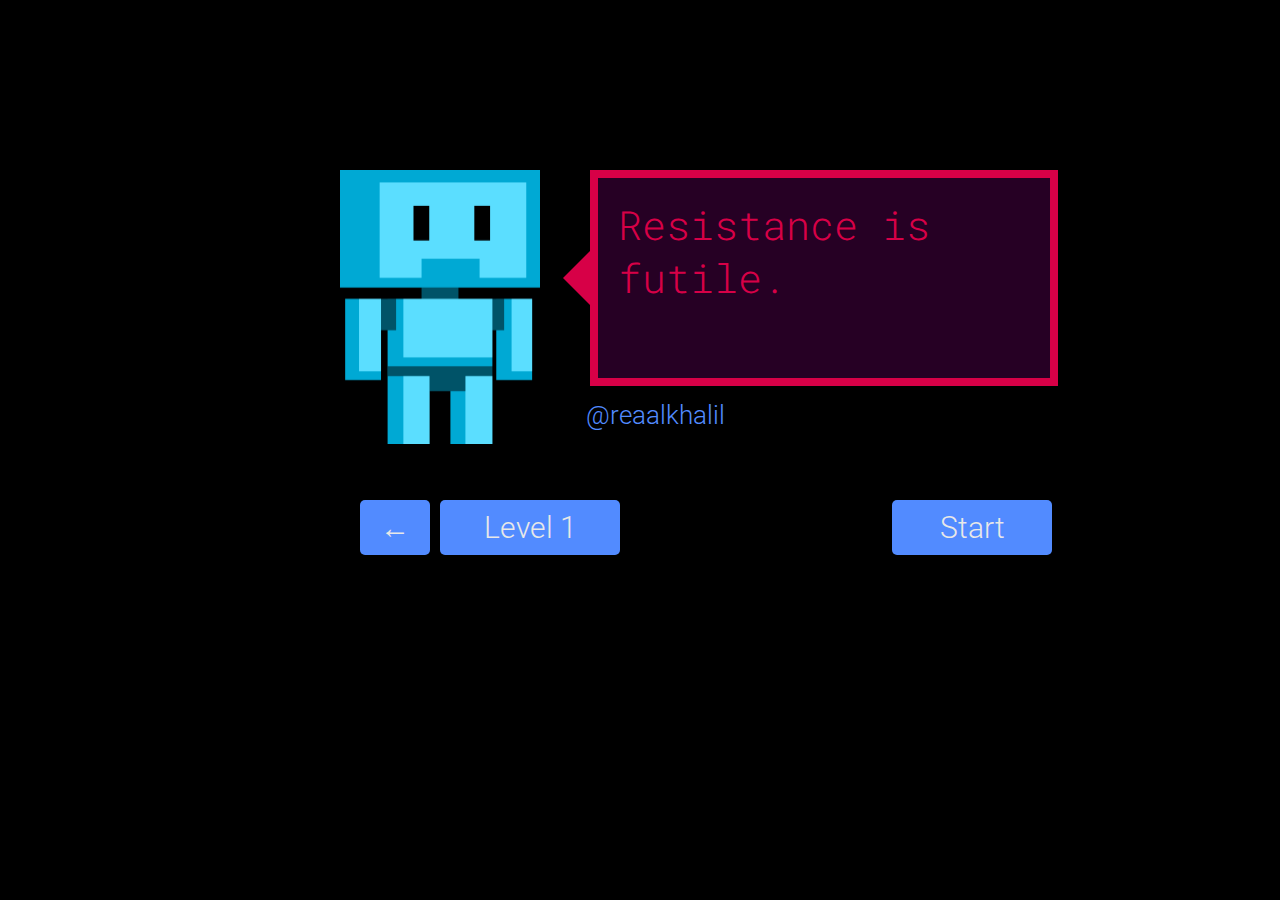
<file: vocero/JSRobot-master/index.html>
<html>

    <head>
		<title>JSRobot</title>


  <link rel="stylesheet" href="codemirror/lib/codemirror.css">
  <link rel="stylesheet" href="codemirror/theme/dracula.css">
  <script src="codemirror/lib/codemirror.js"></script>
  <script src="codemirror/mode/javascript/javascript.js"></script>
  <script src="codemirror/addon/selection/active-line.js"></script>
  <script src="codemirror/addon/edit/matchbrackets.js"></script>
  <script src="codemirror/addon/edit/closebrackets.js"></script>
  <script src="codemirror/addon/display/autorefresh.js"></script>

<script data-main="scripts/main" src="scripts/require.js"></script>
<link href="https://fonts.googleapis.com/css?family=Roboto+Mono:300,400,700|Roboto:300,400,700" rel="stylesheet">

<link rel="stylesheet" type="text/css" href="style.css">

<link rel="apple-touch-icon" sizes="57x57" href="icon/apple-icon-57x57.png">
<link rel="apple-touch-icon" sizes="60x60" href="icon/apple-icon-60x60.png">
<link rel="apple-touch-icon" sizes="72x72" href="icon/apple-icon-72x72.png">
<link rel="apple-touch-icon" sizes="76x76" href="icon/apple-icon-76x76.png">
<link rel="apple-touch-icon" sizes="114x114" href="icon/apple-icon-114x114.png">
<link rel="apple-touch-icon" sizes="120x120" href="icon/apple-icon-120x120.png">
<link rel="apple-touch-icon" sizes="144x144" href="icon/apple-icon-144x144.png">
<link rel="apple-touch-icon" sizes="152x152" href="icon/apple-icon-152x152.png">
<link rel="apple-touch-icon" sizes="180x180" href="icon/apple-icon-180x180.png">
<link rel="icon" type="image/png" sizes="192x192"  href="icon/android-icon-192x192.png">
<link rel="icon" type="image/png" sizes="32x32" href="icon/favicon-32x32.png">
<link rel="icon" type="image/png" sizes="96x96" href="icon/favicon-96x96.png">
<link rel="icon" type="image/png" sizes="16x16" href="icon/favicon-16x16.png">
<link rel="manifest" href="icon/manifest.json">
<meta name="msapplication-TileColor" content="#ffffff">
<meta name="msapplication-TileImage" content="icon/ms-icon-144x144.png">
<meta name="theme-color" content="#ffffff">

 <meta name="description" content="Learn JavaScript by playing a platform game: Control a robot to collect coins, avoid obstacles and reach the flag at the end of the level.">
 <meta name="keywords" content="JavaScript, Robot, JSRobot, Learn JavaScript, Learn JS, JavaScript for beginners">
 <meta name="author" content="Reaal Khalil">

    </head>

	<body style="background:black;" class="noselect">

    <div id="menu">
      <img class="robotbig" src="images/robotbig.png">
      <div id="speechbubble">beep boop</div>
      <a class="menubutton prevlevel-menubutton" id="prevlevel">&larr;</a>
      <a class="menubutton level-menubutton" id="level">Level 1</a>
      <a class="menubutton start-menubutton" id="start">Start</a>
		<a href="http://twitter.com/reaalkhalil" target="_blank" class="twitter">@reaalkhalil</a>

    </div>


    <div id="play">
      <a class="menubutton repeatlevel-menubutton" id="repeatlevel">Repeat Level Without Practice Mode</a>
      <a class="menubutton nextlevel-menubutton" id="nextlevel">Next Level&nbsp; &rarr;</a>
      <a class="menubutton skiplevel-menubutton" id="skiplevel">Skip this Level&nbsp; &rarr;</a>

		<canvas id="canvasID" width="400" height="500"></canvas>

    <ul id="topbar">
      <li><a id="backtomenu"><img src="images/topbar_menu.png" class="topbar-button-img">Menu</a>
      </li><li><a id="restartlevel"><img src="images/topbar_reset.png" class="topbar-button-img">Reset</a>
      </li><li><a id="submitCode"><img src="images/topbar_run.png" class="topbar-button-img">Run</a>
      </li><li><a id="topbar-pausebutton"><img src="images/topbar_pause.png" class="topbar-button-img">Pause</a>
      </li><li><a id="topbar-arrowkeys">&nbsp;<img src="images/topbar_arrowkeys.png" class="topbar-button-img">&nbsp;</a>

      </li><li id="topbar-practicemode">Practice Mode
      </li><li id="hud">
			<span id="hud-mouse-coords">{x: 0, y: 0}</span> <img src="images/hud_mouse.png">
        <span id="hud-coins">0</span> <img src="images/hud_coin.png">
        <span id="hud-health">100</span> <img src="images/hud_heart.png">
        <span id="hud-battery">100</span> <img src="images/hud_battery.png">
      </li>


    </ul>

		<div id="codearea" style="height: 300px;">
				<ul id="buttonbar" class="noselect">
						<li><a id="instructionsBtn" class="selected">Instructions</a>
						</li><li><a id="codeBtn">Script</a>
						</li><li><a id="commandBtn">Console</a>
						</li><li><a id="propertiesBtn">Properties</a></li><li id="minmax">
						<a>_</a></li>
				</ul>
	<div id="codeDiv" style="display: none;">
		<div id="files" class="closed">
		<ul id="files-list">
			<li><a class="selected"><input value="level1.js" spellcheck="false"></a></li>
			<li><a><input value="events.js" spellcheck="false" autocomplete="false"></a></li>
			<li><a><input value="jumps.js" spellcheck="false"></a></li>
			<li><a><input value="utils.js" spellcheck="false"></a></li>
		</ul>
			<a class="close closed" id="files-close"><img src="images/files-close.png"></a>
			<a class="add-file" id="files-new"><img src="images/files-add.png">New File</a>
			<a class="delete-file" id="files-delete"><img src="images/files-delete.png">Delete</a>
		</div>
			<textarea id="code">
function init(robot){
  // your code here
}

function loop(robot){
  // your code here
}
</textarea>
	</div>
		<div id="commandDiv">
      <div id="output" class="allowselect"></div>
      <input id="command" value="">
    </div>
		<div id="instructionsDiv" class="allowselect" style="display: block"></div>
		<div id="propertiesDiv"></div>
	</div>


  </div>


	<script src="scripts/files.js"></script>
	<script src="scripts/ui.js"></script>
  <script>

  var editor = CodeMirror.fromTextArea(document.getElementById("code"), {
    lineNumbers: true,
    styleActiveLine: true,
    matchBrackets: true,
	 indentUnit: 4,
	 indentWithTabs: true,
	 showCursorWhenSelecting: true,
    autoCloseBrackets: true,
    autoRefresh: true,
    autofocus: true,
    lineWrapping: true
  });
  editor.setOption("theme", "dracula");

  </script>
    </body>

</html>
</file>
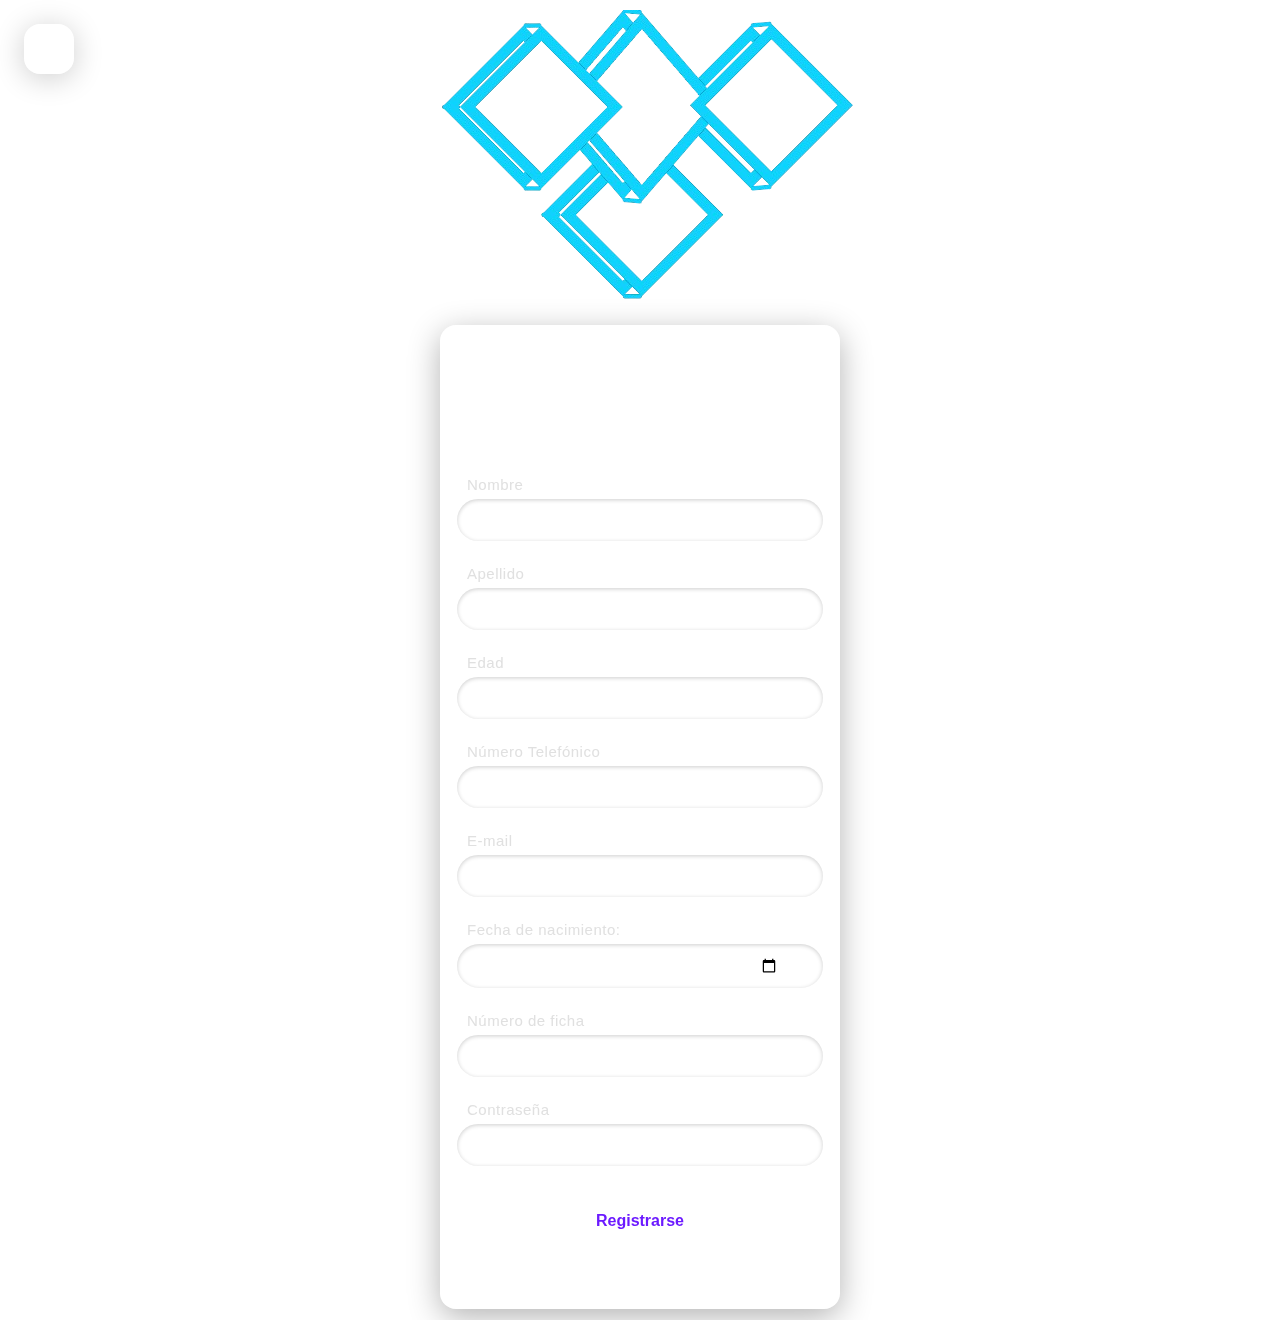
<file: vocero/cuenta.html>
<!DOCTYPE html>
<html lang="es">
<head>
  <meta charset="UTF-8" />
  <meta name="viewport" content="width=device-width, initial-scale=1.0" />
  <title>Crear cuenta</title>
  <link rel="icon" href="ico.png" type="image/png" />
  <link rel="stylesheet" href="cuenta.css" />
</head>
<body>
  <a href="index.html" class="botoncito">
    <img class="arrow-left" src="img/flecha.png" alt="flecha para retroceder" />
  </a>
  <div class="main-container">
  <img src="ico.png" alt="Logo" />

  <div class="login-box">
    <!-- FORMULARIO UNIFICADO -->
    <form id="formularioRegistro" action="database/registrar.php" method="POST">
      <h2>Crea tu cuenta</h2>
      <h3>No te arrepentirás</h3>

      <div class="input-group">
        <label for="nombre">Nombre</label>
        <input type="text" id="nombre" name="nombre" placeholder="Omel" required />
      </div>
      <div class="input-group">
        <label for="apellido">Apellido</label>
        <input type="text" id="apellido" name="apellido" placeholder="Baltazar" required />
      </div>
      <div class="input-group">
        <label for="edad">Edad</label>
        <input type="number" id="edad" name="edad" placeholder="18" min="1" required />
      </div>
      <div class="input-group">
        <label for="celular">Número Telefónico</label>
        <input type="number" id="celular" name="celular" placeholder="3214567890" required />
      </div>
      <div class="input-group">
        <label for="email">E-mail</label>
        <input type="email" id="email" name="email" placeholder="example@gmail.com" required />
      </div>
      <div class="input-group">
        <label for="fecha_nacimiento">Fecha de nacimiento:</label>
        <input type="date" name="fecha_nacimiento" required>

      </div>
      <div class="input-group">
        <label for="ficha">Número de ficha</label>
        <input type="number" id="ficha" name="ficha" placeholder="123456" required />
      </div>
      <div class="input-group">
        <label for="contrasena">Contraseña</label>
        <input type="password" id="contrasena" name="contrasena" placeholder="Contraseña segura" required />
      </div>

      <div class="input-group">
        <button type="submit" class="btn">Registrarse</button>
        <span>¿Ya tienes una cuenta? <a href="inicio.html">Iniciar Sesión</a></span>
      </div>
    </form>
  </div>
  </div>
</body>
</html>
</file>
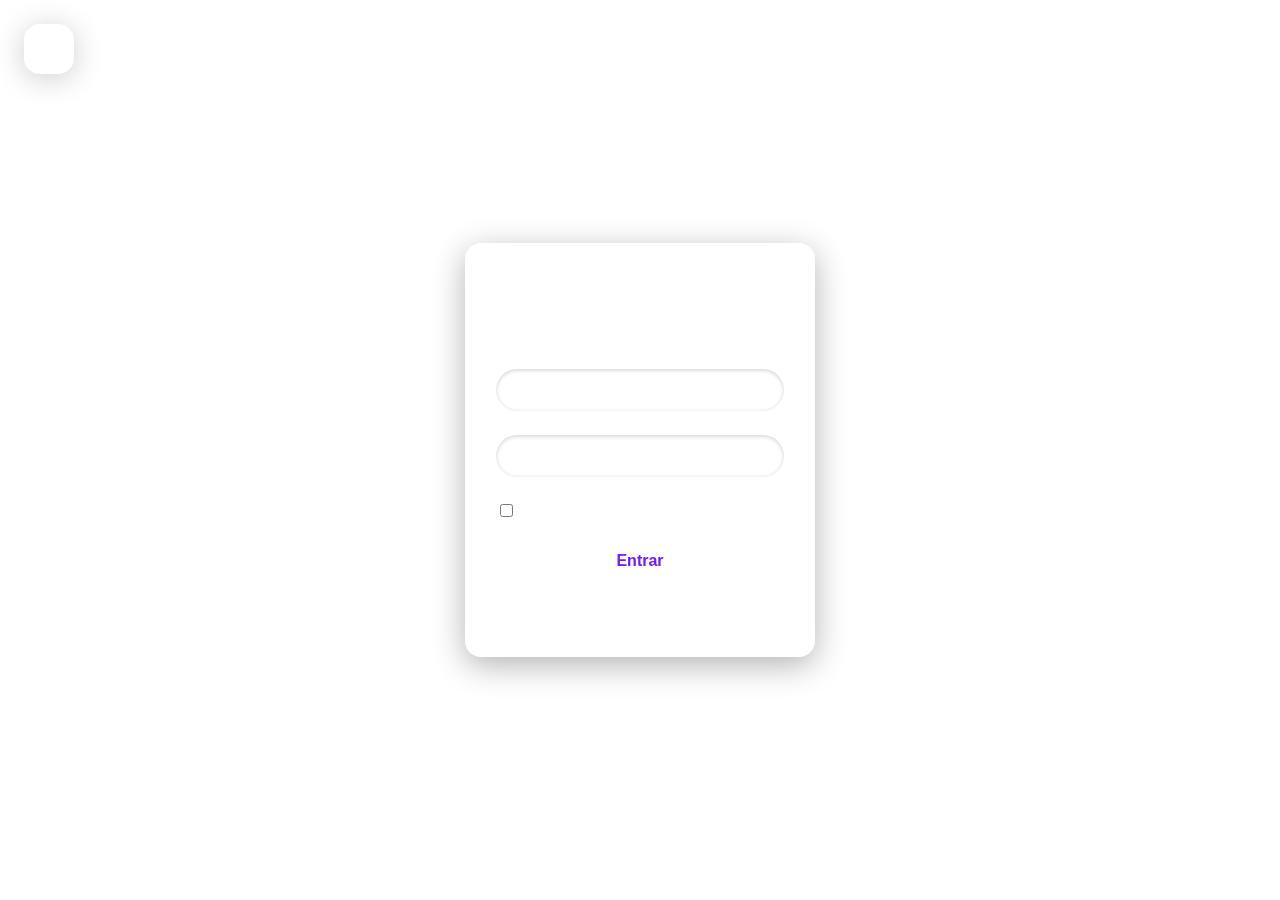
<file: vocero/inicio.html>
<!DOCTYPE html>
<html lang="es">
<head>
  <meta charset="UTF-8" />
  <meta name="viewport" content="width=device-width, initial-scale=1.0" />
  <title>Login</title>
  <link rel="icon" href="ico.png" type="image/png" />
  <link rel="stylesheet" href="estilo.css" />
</head>
<body>
  <a href="index.html" class="botoncito">
    <img class="arrow-left" src="img/flecha.png" alt="flecha para retroceder" />
  </a>

  <div class="login-box">
    <h2>Iniciar Sesión</h2>
    <form action="database/login.php" method="POST"> <!-- Corrección importante -->

      <div class="input-group">
        <input type="email" name="email" placeholder="Correo electrónico" required />
        <i class="fas fa-user"></i>
      </div>

      <div class="input-group">
        <input type="password" name="contrasena" placeholder="Contraseña" required />
        <i class="fas fa-lock"></i>
      </div>

      <div class="options">
        <label><input type="checkbox" name="recordarme"> Recuérdame</label>
        <a href="#">¿Olvidaste tu contraseña?</a>
      </div>

      <button type="submit" class="btn">Entrar</button>

      <div class="register-link">
        ¿No tienes una cuenta? <a href="cuenta.html">Regístrate</a>
      </div>
    </form>
  </div>

  <script src="js/script.js"></script>
</body>
</html>
</file>
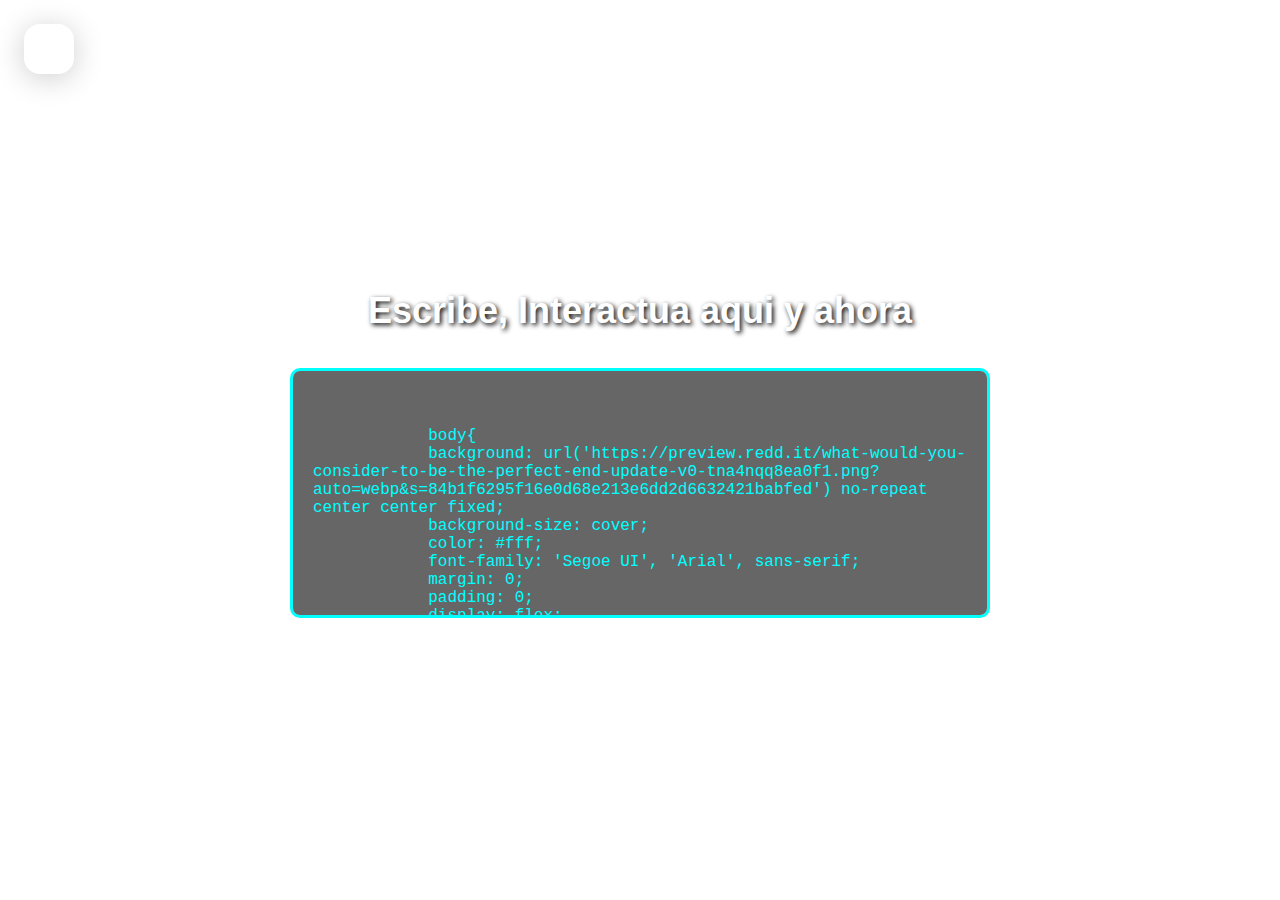
<file: vocero/terminal.html>
<!DOCTYPE html>
<html lang="en">
<head>
  <meta charset="UTF-8" />
  <meta name="viewport" content="width=device-width, initial-scale=1.0"/>
  <title>Documento</title>
  <style>
    body {
      background: url('https://preview.redd.it/what-would-you-consider-to-be-the-perfect-end-update-v0-tna4nqq8ea0f1.png?auto=webp&s=84b1f6295f16e0d68e213e6dd2d6632421babfed') no-repeat center center fixed;
      background-size: cover;
      color: #fff;
      font-family: 'Segoe UI', 'Arial', sans-serif;
      margin: 0;
      padding: 0;
      display: flex;
      flex-direction: column;
      align-items: center;
      justify-content: center;
      height: 100vh;
      box-sizing: border-box;
    }


    h1 {
      font-size: 36px;
      text-shadow: 2px 2px 5px #000;
      margin-bottom: 20px;
    }

    pre {
      border: 3px solid aqua;
      border-radius: 10px;
      width: 60%;
      max-width: 700px;
      height: 250px;
      background-color: rgba(0, 0, 0, 0.6);
      padding: 20px;
      box-sizing: border-box;
      color: aqua;
      font-size: 16px;
      font-family: 'Courier New', monospace;
      overflow-y: auto;
      white-space: pre-wrap;
    }

    .arrow,
.arrow-left {
    border-radius: 100%;
    box-shadow: none;
    border: none;
}
.botoncito {
    width: 50px;
    height: 50px;
    position: absolute;
    top: 24px;
    left: 24px;
    display: flex;
    align-items: center;
    justify-content: center;
    box-sizing: border-box;
    z-index: 10;
    text-decoration: none;
    margin: 0;

    background: rgba(255, 255, 255, 0.1);
    backdrop-filter: blur(8px);
    -webkit-backdrop-filter: blur(8px);
    border: 1px solid rgba(255, 255, 255, 0.15);
    border-radius: 16px;
    box-shadow: 0 4px 30px rgba(0, 0, 0, 0.2);
    
}

.arrow-left {
    width: 30px;
    height: 30px;

    display: flex;
    align-items: center;
    justify-content: center;
    
    font-size: 2.5rem;
    font-weight: 900;
    color: #fff;
    line-height: 1;
    position: relative;
    /* Centrado absoluto del contenido */
    display: flex;
    align-items: center;
    justify-content: center;
    box-sizing: border-box;
}

  </style>
</head>
<body>
     <a href="index.html" class="botoncito">
    <img class="arrow-left" src="img/flecha.png" alt="flecha para retroseder">
  </a>
  <h1>Escribe, Interactua aqui y ahora</h1>

  <pre>
        <style 
        contenteditable
        style="display: block">
            body{
            background: url('https://preview.redd.it/what-would-you-consider-to-be-the-perfect-end-update-v0-tna4nqq8ea0f1.png?auto=webp&s=84b1f6295f16e0d68e213e6dd2d6632421babfed') no-repeat center center fixed;
            background-size: cover;
            color: #fff;
            font-family: 'Segoe UI', 'Arial', sans-serif;
            margin: 0;
            padding: 0;
            display: flex;
            flex-direction: column;
            align-items: center;
            justify-content: center;
            height: 100vh;
            }

            h1 {
            font-size: 36px;
            text-shadow: 2px 2px 5px #000;
            margin-bottom: 20px;
            }

            pre {
            border: 3px solid aqua;
            border-radius: 10px;
            width: 60%;
            max-width: 700px;
            height: 250px;
            background-color: rgba(0, 0, 0, 0.6);
            padding: 20px;
            box-sizing: border-box;
            color: aqua;
            font-size: 16px;
            font-family: 'Courier New', monospace;
            overflow-y: auto;
            white-space: pre-wrap;
            }
        </style>
  </pre>
</body>
</html>
</file>
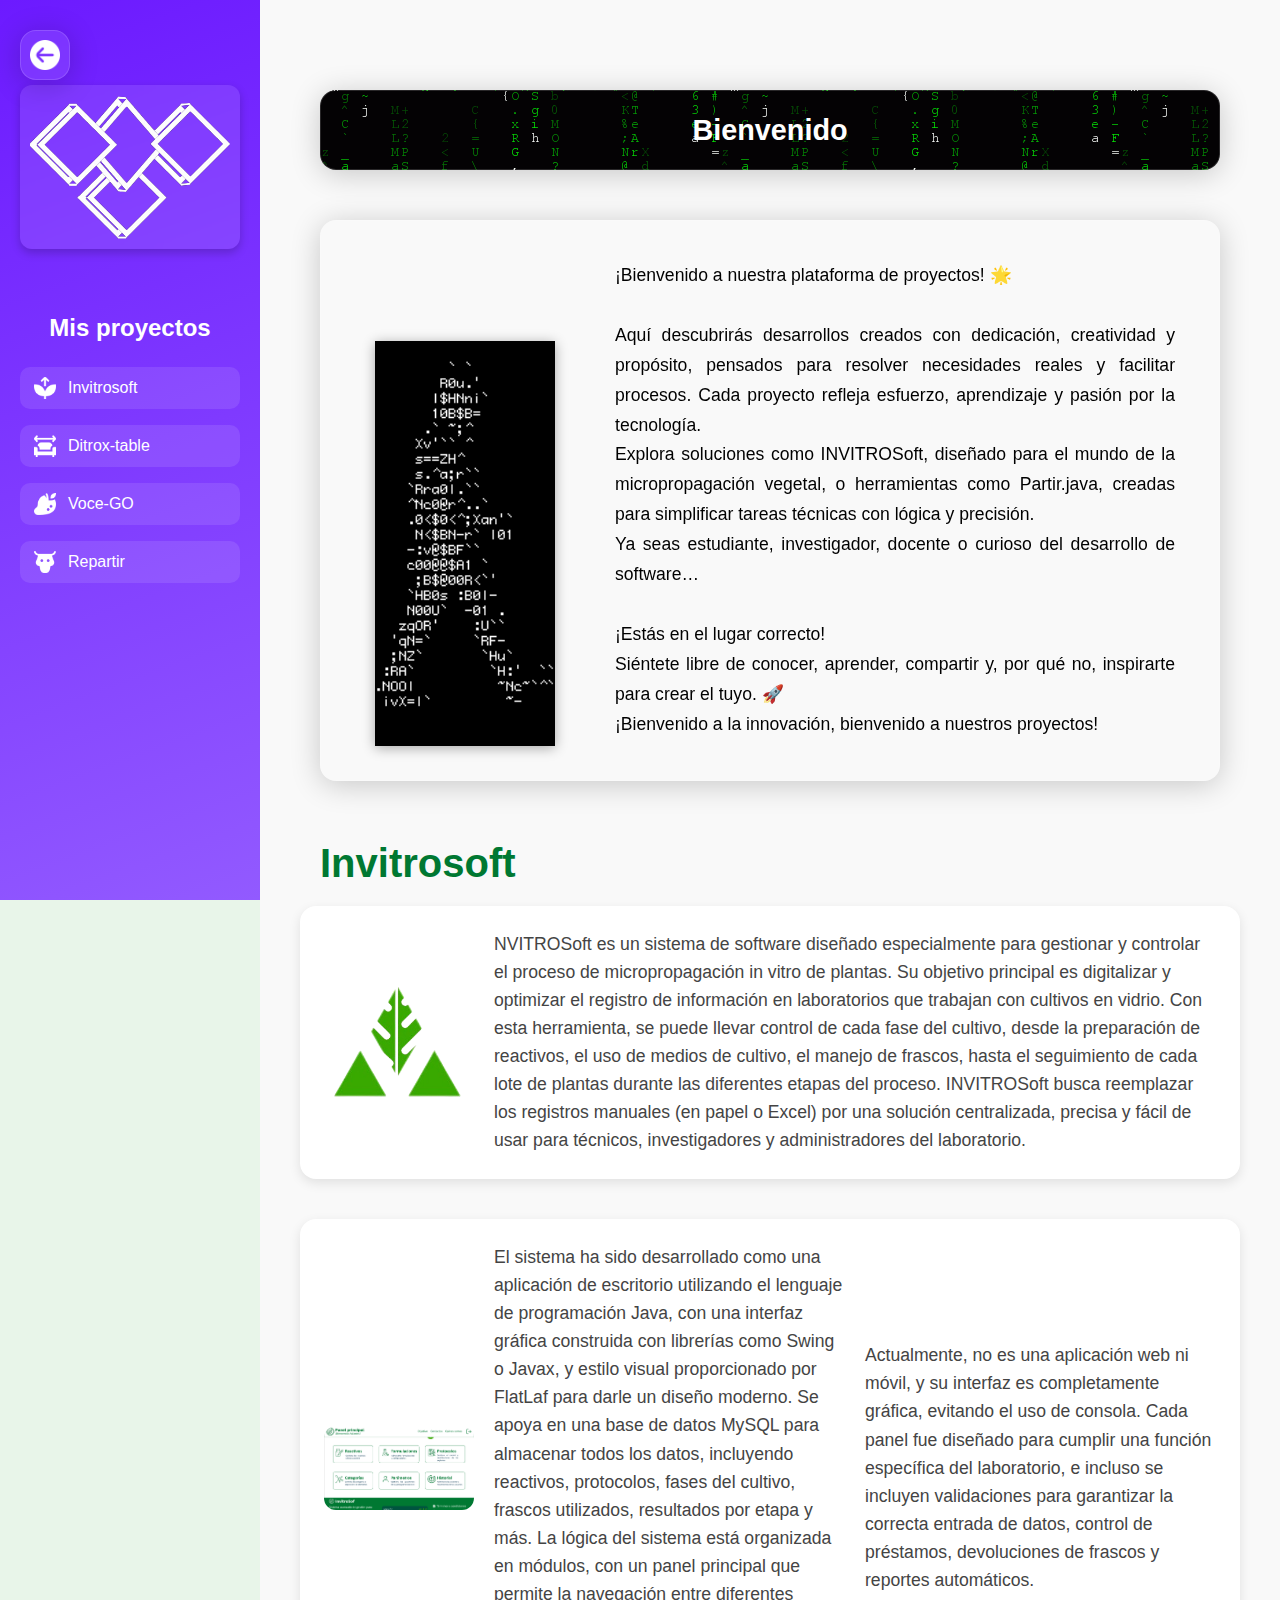
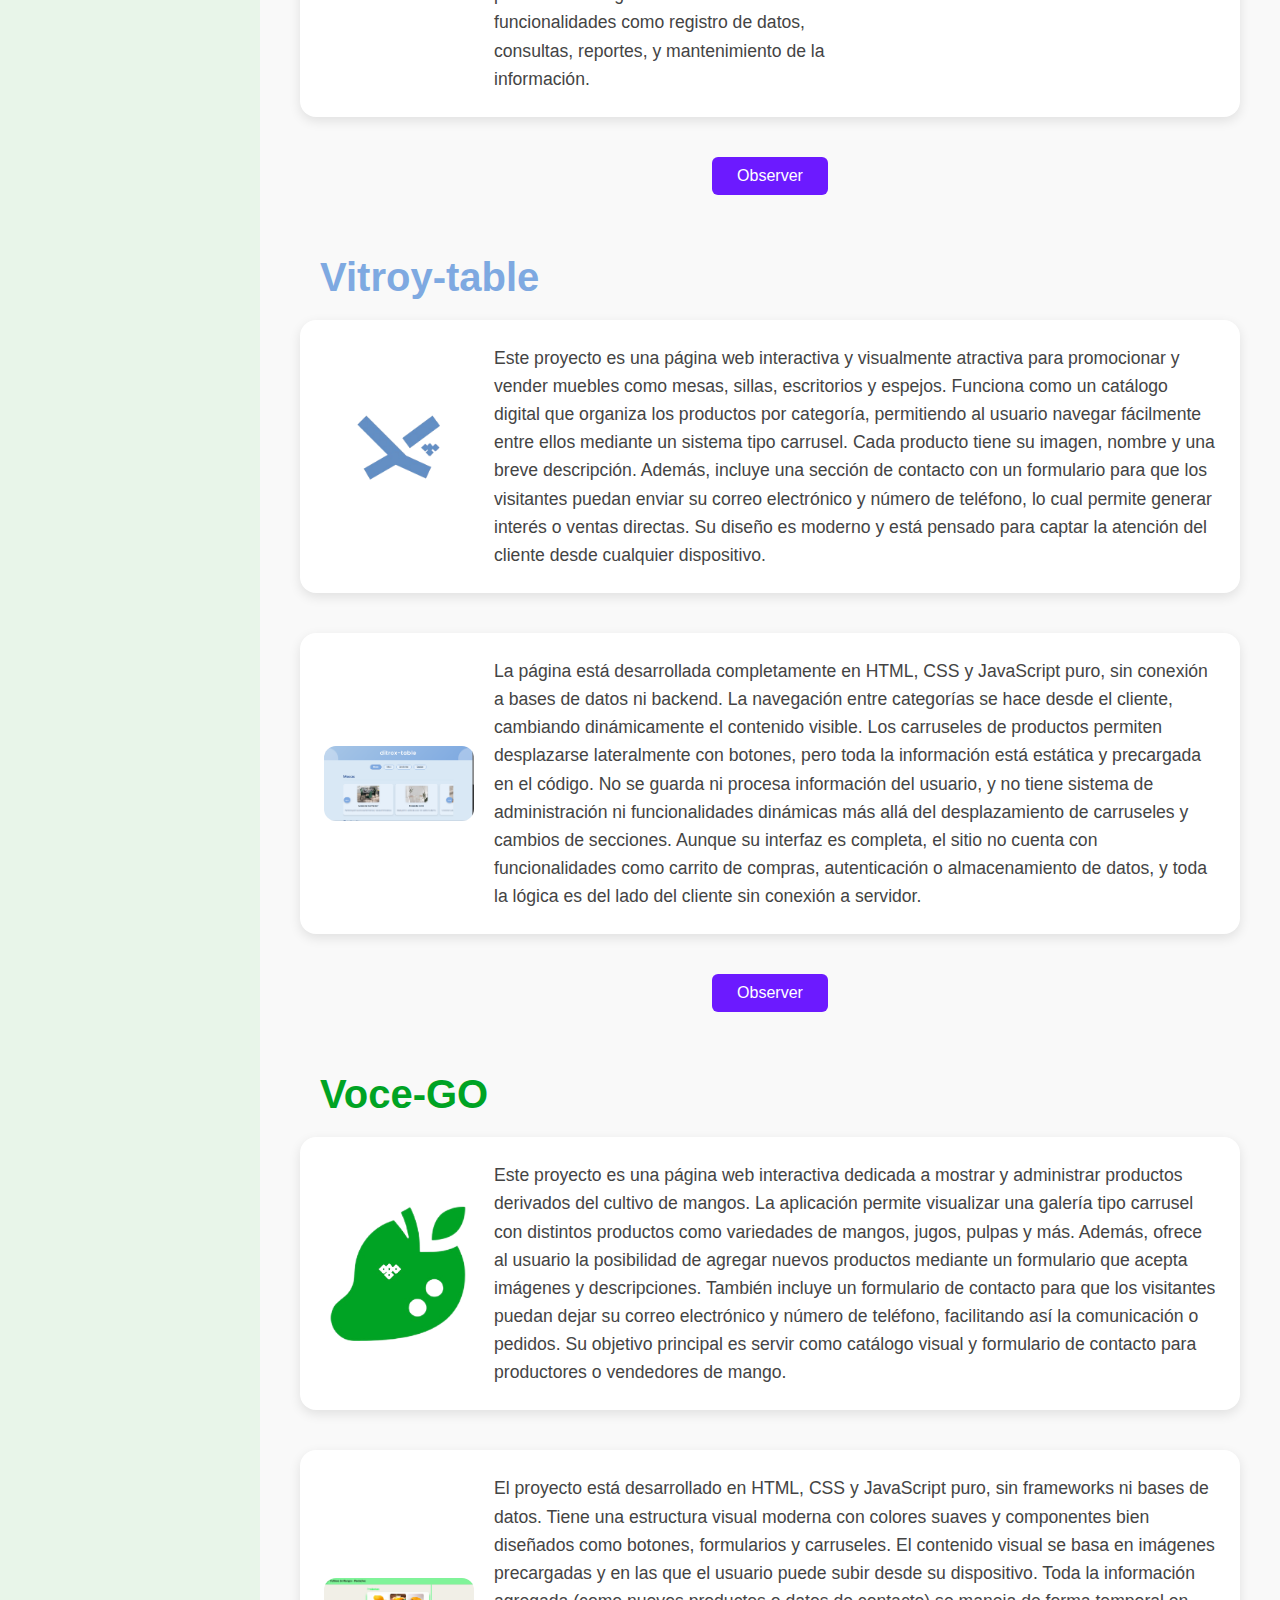
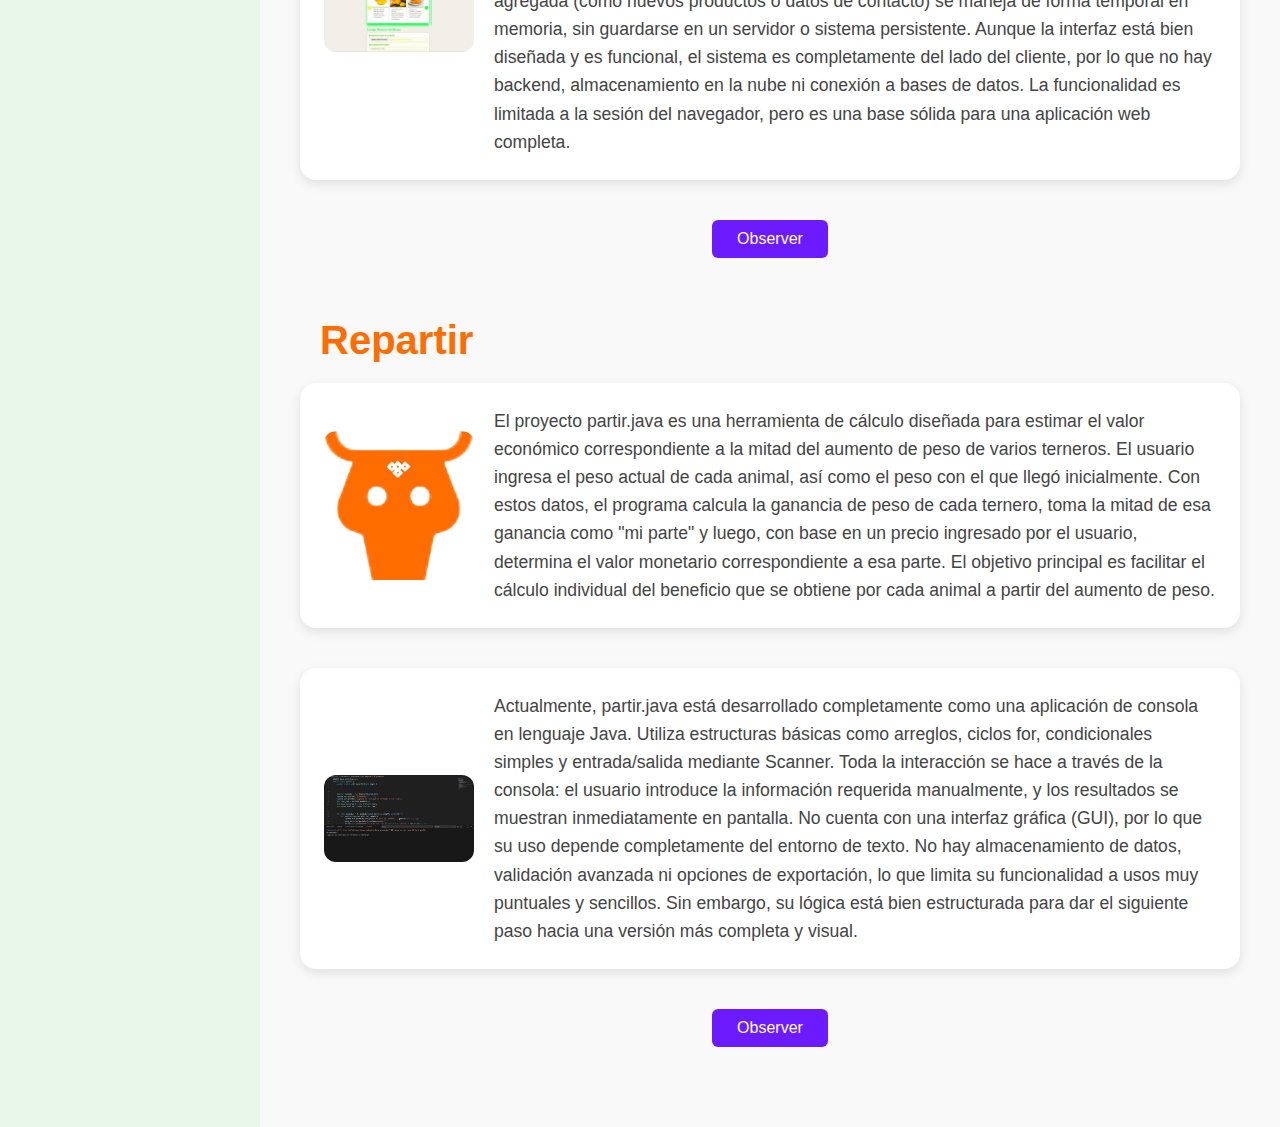
<file: vocero/project/proyectos.html>
<!DOCTYPE html>
<html lang="es">
<head>
  <meta charset="UTF-8">
  <title>Mis Proyectos</title>
  <meta name="viewport" content="width=device-width, initial-scale=1.0">
  <link rel="stylesheet" href="projectos.css">
  <link rel="icon" href="../../ico.png" type="image/png">
</head>
<body>

  <aside class="menu">
    <a href="../index.html" class="botoncito">
      <img class="arrow-left" src="../img/flecha.png" alt="flecha para retroceder">
    </a>
    <img class="logo-blanco" src="../img/logo-blanco.png" alt="logotipo de adanies">
    <h2>Mis proyectos</h2>
    <ul class="mini-menu">
      <li><a href="#invitro"><img class="ico-menu" src="../img/planta.png" alt=""> Invitrosoft</a></li>
      <li><a href="#table"><img class="ico-menu" src="../img/mueble.png" alt=""> Ditrox-table</a></li>
      <li><a href="#go"><img class="ico-menu" src="../img/mango.png" alt=""> Voce-GO</a></li>
      <li><a href="#Repartir"><img class="ico-menu" src="../img/vaca.png" alt=""> Repartir</a></li>
    </ul>
  </aside>

   <main class="contenido">
    <div class="titulo"><h1>Bienvenido</h1></div>
    

    <div class="bienvenido">
      <img src="../img/persona-caminando.gif" alt="">
      <p class="text-index">¡Bienvenido a nuestra plataforma de proyectos! 🌟<br><br>
      Aquí descubrirás desarrollos creados con dedicación, creatividad y propósito, pensados para resolver 
      necesidades reales y facilitar procesos. Cada proyecto refleja esfuerzo, aprendizaje y pasión por la 
      tecnología. <br>
      
      Explora soluciones como INVITROSoft, diseñado para el mundo de la micropropagación vegetal, o 
      herramientas como Partir.java, creadas para simplificar tareas técnicas con lógica y precisión. <br>
      Ya seas estudiante, investigador, docente o curioso del desarrollo de software… <br><br>
      
      ¡Estás en el lugar correcto! <br>
      Siéntete libre de conocer, aprender, compartir y, por qué no, inspirarte para crear el tuyo. 🚀 <br>

      ¡Bienvenido a la innovación, bienvenido a nuestros proyectos!
      
    </div>

    <h2 id="invitro" style="color: #007832;">Invitrosoft</h2>
    
    <section class="proyecto-inicio">
      <img src="../img/logo-invitro.png" alt="Mango icono"> <!-- Puedes cambiar la imagen -->
      <div class="descripcion">
        <p>
          NVITROSoft es un sistema de software diseñado especialmente para gestionar y controlar el proceso de 
          micropropagación in vitro de plantas. Su objetivo principal es digitalizar y optimizar el registro de 
          información en laboratorios que trabajan con cultivos en vidrio. Con esta herramienta, se puede llevar 
          control de cada fase del cultivo, desde la preparación de reactivos, el uso de medios de cultivo, 
          el manejo de frascos, hasta el seguimiento de cada lote de plantas durante las diferentes etapas del 
          proceso. INVITROSoft busca reemplazar los registros manuales (en papel o Excel) por una solución 
          centralizada, precisa y fácil de usar para técnicos, investigadores y administradores del laboratorio.
        </p>
      </div>
    </section>

    <section class="seccion-detalle">
      <img src="../img/image-invitro.png" alt="Vista productos"> <!-- Imagen editable -->
      <p>
       El sistema ha sido desarrollado como una aplicación de escritorio utilizando el lenguaje de programación 
       Java, con una interfaz gráfica construida con librerías como Swing o Javax, y estilo visual proporcionado 
       por FlatLaf para darle un diseño moderno. Se apoya en una base de datos MySQL para almacenar todos los
       datos, incluyendo reactivos, protocolos, fases del cultivo, frascos utilizados, resultados por etapa 
       y más. La lógica del sistema está organizada en módulos, con un panel principal que permite la navegación
        entre diferentes funcionalidades como registro de datos, consultas, reportes, y mantenimiento de la
         información.
      </p>
      <p>
        Actualmente, no es una aplicación web ni móvil, y su interfaz es completamente gráfica, evitando el 
        uso de consola. Cada panel fue diseñado para cumplir una función específica del laboratorio, e incluso
        se incluyen validaciones para garantizar la correcta entrada de datos, control de préstamos, 
        devoluciones de frascos y reportes automáticos.
      </p>
    </section>

    <div class="boton-observer-container">
      <a href="https://www.figma.com/design/2RrHiPTSiJdWTnijUYAYLs/INVITROSOFT.POWER?t=9SXMm0waDCNJRXWw-0">
      <button class="boton-observer">Observer</button>
      </a>
    </div>


  <h2 id="table" style="color: #7EA9E1;">Vitroy-table</h2>

    <section class="proyecto-inicio">
      <img src="../img/logo-table.png" alt="Mango icono"> <!-- Puedes cambiar la imagen -->
      <div class="descripcion">
        <p>
          Este proyecto es una página web interactiva y visualmente atractiva para promocionar y vender 
          muebles como mesas, sillas, escritorios y espejos. Funciona como un catálogo digital que organiza 
          los productos por categoría, permitiendo al usuario navegar fácilmente entre ellos mediante un 
          sistema tipo carrusel. Cada producto tiene su imagen, nombre y una breve descripción. Además, incluye 
          una sección de contacto con un formulario para que los visitantes puedan enviar su correo electrónico 
          y número de teléfono, lo cual permite generar interés o ventas directas. Su diseño es moderno y está 
          pensado para captar la atención del cliente desde cualquier dispositivo.
        </p>
      </div>
    </section>

    <section class="seccion-detalle">
      <img src="../img/imagetable.png" alt="Vista productos"> <!-- Imagen editable -->
      <p>
       La página está desarrollada completamente en HTML, CSS y JavaScript puro, sin conexión a bases de 
       datos ni backend. La navegación entre categorías se hace desde el cliente, cambiando dinámicamente 
       el contenido visible. Los carruseles de productos permiten desplazarse lateralmente con botones, pero 
       toda la información está estática y precargada en el código. No se guarda ni procesa información del 
       usuario, y no tiene sistema de administración ni funcionalidades dinámicas más allá del desplazamiento 
       de carruseles y cambios de secciones. Aunque su interfaz es completa, el sitio no cuenta con 
       funcionalidades como carrito de compras, autenticación o almacenamiento de datos, y toda la lógica 
       es del lado del cliente sin conexión a servidor.
      </p>
    </section>

    <div class="boton-observer-container">
      <a href="project-mini/VITOY-TABLE.HTML">
      <button class="boton-observer">Observer</button>
      </a>
    </div>

    <!--Proyecto 3-->
    <h2 style="color: #00A324;">Voce-GO</h2>

    <section id="go" class="proyecto-inicio">
      <img src="../img/mango-verde.png" alt="Mango icono"> <!-- Puedes cambiar la imagen -->
      <div class="descripcion">
        <p>
          Este proyecto es una página web interactiva dedicada a mostrar y administrar productos 
          derivados del cultivo de mangos. La aplicación permite visualizar una galería tipo carrusel 
          con distintos productos como variedades de mangos, jugos, pulpas y más. Además, ofrece al 
          usuario la posibilidad de agregar nuevos productos mediante un formulario que acepta imágenes
          y descripciones. También incluye un formulario de contacto para que los visitantes puedan dejar
          su correo electrónico y número de teléfono, facilitando así la comunicación o pedidos. Su objetivo
          principal es servir como catálogo visual y formulario de contacto para productores o vendedores
          de mango.
        </p>
      </div>
    </section>

    <section class="seccion-detalle">
      <img src="../img/image-mango.png" alt="Vista productos"> <!-- Imagen editable -->
      <p>
        El proyecto está desarrollado en HTML, CSS y JavaScript puro, sin frameworks ni bases de datos. 
        Tiene una estructura visual moderna con colores suaves y componentes bien diseñados como botones, 
        formularios y carruseles. El contenido visual se basa en imágenes precargadas y en las que el usuario 
        puede subir desde su dispositivo. Toda la información agregada (como nuevos productos o datos de contacto) 
        se maneja de forma temporal en memoria, sin guardarse en un servidor o sistema persistente. Aunque la 
        interfaz está bien diseñada y es funcional, el sistema es completamente del lado del cliente, por lo que 
        no hay backend, almacenamiento en la nube ni conexión a bases de datos. La funcionalidad es limitada a 
        la sesión del navegador, pero es una base sólida para una aplicación web completa.
      </p>
    </section>

    <div class="boton-observer-container">
      <a href="project-mini/voce-go.html">
        <button class="boton-observer">Observer</button>
      </a>
    </div>

    <!--Proyecto 4-->
    <h2 style="color: #FF6C00;">Repartir</h2>

    <section id="Repartir" class="proyecto-inicio">
      <img src="../img/logo-vaca.png" alt="Mango icono"> <!-- Puedes cambiar la imagen -->
      <div class="descripcion">
        <p >
          El proyecto partir.java es una herramienta de cálculo diseñada para estimar el valor económico 
          correspondiente a la mitad del aumento de peso de varios terneros. El usuario ingresa el peso actual 
          de cada animal, así como el peso con el que llegó inicialmente. Con estos datos, el programa calcula 
          la ganancia de peso de cada ternero, toma la mitad de esa ganancia como "mi parte" y luego, con base en 
          un precio ingresado por el usuario, determina el valor monetario correspondiente a esa parte. El objetivo 
          principal es facilitar el cálculo individual del beneficio que se obtiene por cada animal a partir del 
          aumento de peso.
        </p>
      </div>
    </section>

    <section class="seccion-detalle">
      <img src="../img/image-vaca.png" alt="Vista productos"> <!-- Imagen editable -->
      <p>
       Actualmente, partir.java está desarrollado completamente como una aplicación de consola en lenguaje Java.
       Utiliza estructuras básicas como arreglos, ciclos for, condicionales simples y entrada/salida mediante Scanner. 
       Toda la interacción se hace a través de la consola: el usuario introduce la información requerida manualmente, 
       y los resultados se muestran inmediatamente en pantalla. No cuenta con una interfaz gráfica (GUI), por lo que su 
       uso depende completamente del entorno de texto. No hay almacenamiento de datos, validación avanzada ni opciones de 
       exportación, lo que limita su funcionalidad a usos muy puntuales y sencillos. Sin embargo, su lógica está bien 
       estructurada para dar el siguiente paso hacia una versión más completa y visual.
      </p>
    </section>

    <div class="boton-observer-container">
      <a href="project-mini/repartir.html">
      <button class="boton-observer">Observer</button>
      </a>
    </div>
    
  </main>

</body>
</html>
</file>
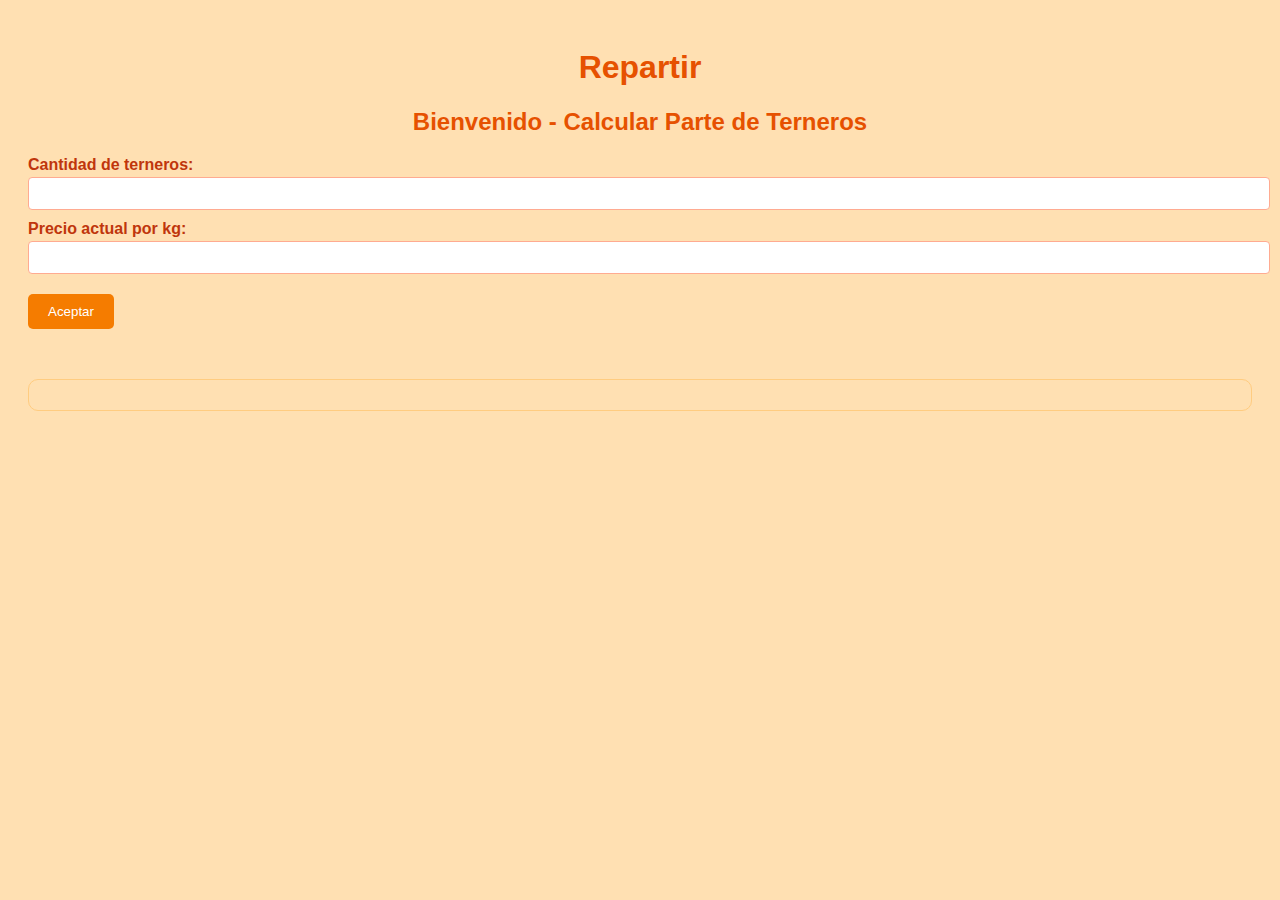
<file: vocero/project/project-mini/repartir.html>
<!DOCTYPE html>
<html lang="es">
<head>
  <meta charset="UTF-8">
  <title>Parte de Terneros</title>
  <link rel="icon" href="../../img/logo-vaca.ico" type="image/x-icon">
  <style>
    body {
      font-family: Arial, sans-serif;
      background-color: #ffe0b2; /* Fondo anaranjado claro */
      padding: 20px;
    }

    h1, h2 {
      text-align: center;
      color: #e65100; /* Naranja fuerte */
    }

    .form-section {
      margin-bottom: 20px;
    }

    .form-section label {
      font-weight: bold;
      color: #bf360c;
    }

    .form-section input {
      padding: 8px;
      margin-top: 3px;
      margin-bottom: 10px;
      width: 100%;
      border: 1px solid #ffab91;
      border-radius: 4px;
    }

    button {
      padding: 10px 20px;
      background-color: #f57c00; /* Botón naranja medio */
      color: white;
      border: none;
      border-radius: 5px;
      cursor: pointer;
      margin-top: 10px;
    }

    button:hover {
      background-color: #ef6c00; /* Naranja más oscuro al pasar el mouse */
    }

    #formularioTerneros {
      display: flex;
      flex-wrap: wrap;
      gap: 10px;
      justify-content: center;
    }

    .ternero {
      background: #fff3e0;
      padding: 10px;
      width: 250px;
      border-radius: 8px;
      box-shadow: 0 2px 6px rgba(0, 0, 0, 0.1);
      display: flex;
      flex-direction: column;
      border: 1px solid #ffe0b2;
    }

    .ternero h3 {
      color: #e65100;
      margin-bottom: 5px;
      text-align: center;
    }

    .ternero label {
      font-size: 13px;
      margin-bottom: 5px;
      color: #bf360c;
    }

    .ternero input {
      padding: 6px;
      margin-bottom: 10px;
      border: 1px solid #ffccbc;
      border-radius: 4px;
    }

    #resultados {
      margin-top: 30px;
      background-color: #ffe0b2;
      padding: 15px;
      border-radius: 10px;
      border: 1px solid #ffcc80;
    }

    #resultados h2, #resultados h3 {
      color: #d84315;
    }
  </style>
</head>
<body>
  <h1>Repartir</h1>  
  <h2>Bienvenido - Calcular Parte de Terneros</h2>

  <div class="form-section">
    <label for="cantidad">Cantidad de terneros:</label>
    <input type="number" id="cantidad" min="1">

    <label for="precioGlobal">Precio actual por kg:</label>
    <input type="number" id="precioGlobal" min="1">

    <button onclick="crearFormulario()">Aceptar</button>
  </div>

  <form id="formularioTerneros"></form>

  <div id="resultados"></div>

  <script>
    function crearFormulario() {
      const cantidad = parseInt(document.getElementById("cantidad").value);
      const precioGlobal = parseInt(document.getElementById("precioGlobal").value);
      const contenedor = document.getElementById("formularioTerneros");
      contenedor.innerHTML = "";

      if (isNaN(cantidad) || cantidad <= 0 || isNaN(precioGlobal) || precioGlobal <= 0) {
        alert("Por favor ingresa valores válidos.");
        return;
      }

      for (let i = 0; i < cantidad; i++) {
        const div = document.createElement("div");
        div.classList.add("ternero");
        div.innerHTML = `
          <h3>Ternero ${i + 1}</h3>
          <label>Peso actual (kg):
            <input type="number" name="pesoActual" required>
          </label>
          <label>Peso con el que vino (kg):
            <input type="number" name="pesoLlegada" required>
          </label>
        `;
        contenedor.appendChild(div);
      }

      const boton = document.createElement("button");
      boton.textContent = "Calcular Partes";
      boton.type = "button";
      boton.onclick = () => calcularPartes(precioGlobal);
      contenedor.appendChild(boton);
    }

    function calcularPartes(precio) {
      const terneros = document.querySelectorAll(".ternero");
      const resultados = document.getElementById("resultados");
      resultados.innerHTML = "<h2>Resultados:</h2>";

      let totalKilos = 0;
      let totalDinero = 0;

      terneros.forEach((ternero, index) => {
        const peso = parseInt(ternero.querySelectorAll("input")[0].value);
        const llegada = parseInt(ternero.querySelectorAll("input")[1].value);

        const diferencia = peso - llegada;
        const miParte = Math.floor(diferencia / 2);
        const valorParte = miParte * precio;

        totalKilos += miParte;
        totalDinero += valorParte;

        resultados.innerHTML += `
          <p>
            <strong>Ternero ${index + 1}:</strong><br>
            Peso actual: ${peso} kg<br>
            Peso de llegada: ${llegada} kg<br>
            Diferencia: ${diferencia} kg<br>
            Mi parte: ${miParte} kg<br>
            Valor de mi parte: $${valorParte}
          </p>
          <hr>
        `;
      });

      resultados.innerHTML += `
        <h3>Total acumulado:</h3>
        <p><strong>Kilos:</strong> ${totalKilos} kg<br>
        <strong>Valor total:</strong> $${totalDinero}</p>
      `;
    }
  </script>
</body>
</html>
</file>
<file: vocero/JSRobot-master/codemirror/lib/codemirror.css>
/* BASICS */

.CodeMirror {
  /* Set height, width, borders, and global font properties here */
  font-family: monospace;
  height: 300px;
  color: black;
  direction: ltr;
}

/* PADDING */

.CodeMirror-lines {
  padding: 4px 0; /* Vertical padding around content */
}
.CodeMirror pre {
  padding: 0 4px; /* Horizontal padding of content */
}

.CodeMirror-scrollbar-filler, .CodeMirror-gutter-filler {
  background-color: white; /* The little square between H and V scrollbars */
}

/* GUTTER */

.CodeMirror-gutters {
  border-right: 1px solid #ddd;
  background-color: #f7f7f7;
  white-space: nowrap;
}
.CodeMirror-linenumbers {}
.CodeMirror-linenumber {
  padding: 0 3px 0 5px;
  min-width: 20px;
  text-align: right;
  color: #999;
  white-space: nowrap;
}

.CodeMirror-guttermarker { color: black; }
.CodeMirror-guttermarker-subtle { color: #999; }

/* CURSOR */

.CodeMirror-cursor {
  border-left: 1px solid black;
  border-right: none;
  width: 0;
}
/* Shown when moving in bi-directional text */
.CodeMirror div.CodeMirror-secondarycursor {
  border-left: 1px solid silver;
}
.cm-fat-cursor .CodeMirror-cursor {
  width: auto;
  border: 0 !important;
  background: #7e7;
}
.cm-fat-cursor div.CodeMirror-cursors {
  z-index: 1;
}

.cm-animate-fat-cursor {
  width: auto;
  border: 0;
  -webkit-animation: blink 1.06s steps(1) infinite;
  -moz-animation: blink 1.06s steps(1) infinite;
  animation: blink 1.06s steps(1) infinite;
  background-color: #7e7;
}
@-moz-keyframes blink {
  0% {}
  50% { background-color: transparent; }
  100% {}
}
@-webkit-keyframes blink {
  0% {}
  50% { background-color: transparent; }
  100% {}
}
@keyframes blink {
  0% {}
  50% { background-color: transparent; }
  100% {}
}

/* Can style cursor different in overwrite (non-insert) mode */
.CodeMirror-overwrite .CodeMirror-cursor {}

.cm-tab { display: inline-block; text-decoration: inherit; }

.CodeMirror-rulers {
  position: absolute;
  left: 0; right: 0; top: -50px; bottom: -20px;
  overflow: hidden;
}
.CodeMirror-ruler {
  border-left: 1px solid #ccc;
  top: 0; bottom: 0;
  position: absolute;
}

/* DEFAULT THEME */

.cm-s-default .cm-header {color: blue;}
.cm-s-default .cm-quote {color: #090;}
.cm-negative {color: #d44;}
.cm-positive {color: #292;}
.cm-header, .cm-strong {font-weight: bold;}
.cm-em {font-style: italic;}
.cm-link {text-decoration: underline;}
.cm-strikethrough {text-decoration: line-through;}

.cm-s-default .cm-keyword {color: #708;}
.cm-s-default .cm-atom {color: #219;}
.cm-s-default .cm-number {color: #164;}
.cm-s-default .cm-def {color: #00f;}
.cm-s-default .cm-variable,
.cm-s-default .cm-punctuation,
.cm-s-default .cm-property,
.cm-s-default .cm-operator {}
.cm-s-default .cm-variable-2 {color: #05a;}
.cm-s-default .cm-variable-3, .cm-s-default .cm-type {color: #085;}
.cm-s-default .cm-comment {color: #a50;}
.cm-s-default .cm-string {color: #a11;}
.cm-s-default .cm-string-2 {color: #f50;}
.cm-s-default .cm-meta {color: #555;}
.cm-s-default .cm-qualifier {color: #555;}
.cm-s-default .cm-builtin {color: #30a;}
.cm-s-default .cm-bracket {color: #997;}
.cm-s-default .cm-tag {color: #170;}
.cm-s-default .cm-attribute {color: #00c;}
.cm-s-default .cm-hr {color: #999;}
.cm-s-default .cm-link {color: #00c;}

.cm-s-default .cm-error {color: #f00;}
.cm-invalidchar {color: #f00;}

.CodeMirror-composing { border-bottom: 2px solid; }

/* Default styles for common addons */

div.CodeMirror span.CodeMirror-matchingbracket {color: #0f0;}
div.CodeMirror span.CodeMirror-nonmatchingbracket {color: #f22;}
.CodeMirror-matchingtag { background: rgba(255, 150, 0, .3); }
.CodeMirror-activeline-background {background: #e8f2ff;}

/* STOP */

/* The rest of this file contains styles related to the mechanics of
   the editor. You probably shouldn't touch them. */

.CodeMirror {
  position: relative;
  overflow: hidden;
  background: white;
}

.CodeMirror-scroll {
  overflow: scroll !important; /* Things will break if this is overridden */
  /* 30px is the magic margin used to hide the element's real scrollbars */
  /* See overflow: hidden in .CodeMirror */
  margin-bottom: -30px; margin-right: -30px;
  padding-bottom: 30px;
  height: 100%;
  outline: none; /* Prevent dragging from highlighting the element */
  position: relative;
}
.CodeMirror-sizer {
  position: relative;
  border-right: 30px solid transparent;
}

/* The fake, visible scrollbars. Used to force redraw during scrolling
   before actual scrolling happens, thus preventing shaking and
   flickering artifacts. */
.CodeMirror-vscrollbar, .CodeMirror-hscrollbar, .CodeMirror-scrollbar-filler, .CodeMirror-gutter-filler {
  position: absolute;
  z-index: 6;
  display: none;
}
.CodeMirror-vscrollbar {
  right: 0; top: 0;
  overflow-x: hidden;
  overflow-y: scroll;
}
.CodeMirror-hscrollbar {
  bottom: 0; left: 0;
  overflow-y: hidden;
  overflow-x: scroll;
}
.CodeMirror-scrollbar-filler {
  right: 0; bottom: 0;
}
.CodeMirror-gutter-filler {
  left: 0; bottom: 0;
}

.CodeMirror-gutters {
  position: absolute; left: 0; top: 0;
  min-height: 100%;
  z-index: 3;
}
.CodeMirror-gutter {
  white-space: normal;
  height: 100%;
  display: inline-block;
  vertical-align: top;
  margin-bottom: -30px;
}
.CodeMirror-gutter-wrapper {
  position: absolute;
  z-index: 4;
  background: none !important;
  border: none !important;
}
.CodeMirror-gutter-background {
  position: absolute;
  top: 0; bottom: 0;
  z-index: 4;
}
.CodeMirror-gutter-elt {
  position: absolute;
  cursor: default;
  z-index: 4;
}
.CodeMirror-gutter-wrapper ::selection { background-color: transparent }
.CodeMirror-gutter-wrapper ::-moz-selection { background-color: transparent }

.CodeMirror-lines {
  cursor: text;
  min-height: 1px; /* prevents collapsing before first draw */
}
.CodeMirror pre {
  /* Reset some styles that the rest of the page might have set */
  -moz-border-radius: 0; -webkit-border-radius: 0; border-radius: 0;
  border-width: 0;
  background: transparent;
  font-family: inherit;
  font-size: inherit;
  margin: 0;
  white-space: pre;
  word-wrap: normal;
  line-height: inherit;
  color: inherit;
  z-index: 2;
  position: relative;
  overflow: visible;
  -webkit-tap-highlight-color: transparent;
  -webkit-font-variant-ligatures: contextual;
  font-variant-ligatures: contextual;
}
.CodeMirror-wrap pre {
  word-wrap: break-word;
  white-space: pre-wrap;
  word-break: normal;
}

.CodeMirror-linebackground {
  position: absolute;
  left: 0; right: 0; top: 0; bottom: 0;
  z-index: 0;
}

.CodeMirror-linewidget {
  position: relative;
  z-index: 2;
  overflow: auto;
}

.CodeMirror-widget {}

.CodeMirror-rtl pre { direction: rtl; }

.CodeMirror-code {
  outline: none;
}

/* Force content-box sizing for the elements where we expect it */
.CodeMirror-scroll,
.CodeMirror-sizer,
.CodeMirror-gutter,
.CodeMirror-gutters,
.CodeMirror-linenumber {
  -moz-box-sizing: content-box;
  box-sizing: content-box;
}

.CodeMirror-measure {
  position: absolute;
  width: 100%;
  height: 0;
  overflow: hidden;
  visibility: hidden;
}

.CodeMirror-cursor {
  position: absolute;
  pointer-events: none;
}
.CodeMirror-measure pre { position: static; }

div.CodeMirror-cursors {
  visibility: hidden;
  position: relative;
  z-index: 3;
}
div.CodeMirror-dragcursors {
  visibility: visible;
}

.CodeMirror-focused div.CodeMirror-cursors {
  visibility: visible;
}

.CodeMirror-selected { background: #d9d9d9; }
.CodeMirror-focused .CodeMirror-selected { background: #d7d4f0; }
.CodeMirror-crosshair { cursor: crosshair; }
.CodeMirror-line::selection, .CodeMirror-line > span::selection, .CodeMirror-line > span > span::selection { background: #d7d4f0; }
.CodeMirror-line::-moz-selection, .CodeMirror-line > span::-moz-selection, .CodeMirror-line > span > span::-moz-selection { background: #d7d4f0; }

.cm-searching {
  background-color: #ffa;
  background-color: rgba(255, 255, 0, .4);
}

/* Used to force a border model for a node */
.cm-force-border { padding-right: .1px; }

@media print {
  /* Hide the cursor when printing */
  .CodeMirror div.CodeMirror-cursors {
    visibility: hidden;
  }
}

/* See issue #2901 */
.cm-tab-wrap-hack:after { content: ''; }

/* Help users use markselection to safely style text background */
span.CodeMirror-selectedtext { background: none; }
</file>
<file: vocero/JSRobot-master/codemirror/theme/dracula.css>
/*

    Name:       dracula
    Author:     Michael Kaminsky (http://github.com/mkaminsky11)

    Original dracula color scheme by Zeno Rocha (https://github.com/zenorocha/dracula-theme)

*/


.cm-s-dracula.CodeMirror, .cm-s-dracula .CodeMirror-gutters {
  /*background-color: #282a36 !important;*/
  background-color: rgb(40,44,52) !important;
  color: #abb2bf !important;
}
.cm-s-dracula .CodeMirror-gutters{
  border: none;
}
.cm-s-dracula .CodeMirror-gutters { color: #282a36; }
.cm-s-dracula .CodeMirror-cursor { border-left: 2px solid rgb(82,139,255); }
.cm-s-dracula .CodeMirror-linenumber { color: rgb(72,79,96); }
.cm-s-dracula .CodeMirror-selected { background: rgba(255, 255, 255, 0.10); }
.cm-s-dracula .CodeMirror-line::selection, .cm-s-dracula .CodeMirror-line > span::selection, .cm-s-dracula .CodeMirror-line > span > span::selection { background: rgba(255, 255, 255, 0.10); }
.cm-s-dracula .CodeMirror-line::-moz-selection, .cm-s-dracula .CodeMirror-line > span::-moz-selection, .cm-s-dracula .CodeMirror-line > span > span::-moz-selection { background: rgba(255, 255, 255, 0.10); }
.cm-s-dracula span.cm-comment { color: rgb(94, 101, 114); font-style: italic;}
.cm-s-dracula span.cm-string, .cm-s-dracula span.cm-string-2 { color: #98c379; }/*green*/
.cm-s-dracula span.cm-number { color: #d19a66; }
.cm-s-dracula span.cm-variable { color: #abb2bf; }
.cm-s-dracula span.cm-variable-2 { color: #abb2bf; }
.cm-s-dracula span.cm-def { color: #61afef; }/*blue*/
.cm-s-dracula span.cm-operator { color: #56b6c2; }/*cyan*/
.cm-s-dracula span.cm-keyword { color: #c678dd; }/*purple*/
.cm-s-dracula span.cm-atom { color: #d19a66; }
.cm-s-dracula span.cm-meta { color: #f8f8f2; }
.cm-s-dracula span.cm-tag { color: #ff79c6; }
.cm-s-dracula span.cm-attribute { color: #61afef; }
.cm-s-dracula span.cm-qualifier { color: #61afef; }
.cm-s-dracula span.cm-property { color: #56b6c2; }
.cm-s-dracula span.cm-builtin { color: #61afef; }
.cm-s-dracula span.cm-variable-3, .cm-s-dracula span.cm-type { color: #ffb86c; }

.cm-s-dracula .CodeMirror-activeline-background { background: rgba(255,255,255,0.05); }
.cm-s-dracula .CodeMirror-matchingbracket { text-decoration: underline; color: #abb2bf !important; }
.cm-s-dracula .CodeMirror-nonmatchingbracket {  text-decoration: underline; color: #e06c75 !important; }
</file>
<file: vocero/JSRobot-master/style.css>
body{
	font-family: Roboto, Helvetica;
	font-weight: 300;
	color: #e8e8e8;
}
.noselect {
  -webkit-touch-callout: none;
    -webkit-user-select: none;
     -khtml-user-select: none;
       -moz-user-select: none;
        -ms-user-select: none;
            user-select: none;
}
.allowselect {
  -webkit-touch-callout: text !important;
    -webkit-user-select: text !important;
     -khtml-user-select: text !important;
       -moz-user-select: text !important;
        -ms-user-select: text !important;
            user-select: text !important;
}
#play{
	display: none;
}
#menu{
	display: none;
}

.robotbig{
	width: 200px;
	position: absolute;
	top: calc(30% - 100px);
	left: calc(50% - 300px);
}
#speechbubble{
	width: calc(40% - 100px);
	min-width: 350px;
	height: 160px;
	position: absolute;
	top: calc(30% - 100px);
	left: calc(50% - 50px);
	display: block;
	background: #260024;
	border: 8px solid #D70047;
	font-family: "Roboto Mono", menlo, monaco;
	color: #D70047;
	font-size: 40px;
	padding: 20px;
}
#speechbubble::before{
	content: ' ';
	width: 0;
	height: 0;
	border: 30px solid rgba(0,0,0,0);
	border-right: 30px solid #D70047;
	position: absolute;
	top: 35%;
	left: -65px;
}
.menubutton{
	background: #528BFF;
	padding: 10px 20px;
	font-size: 30px;
	border-radius: 5px;
	cursor: pointer;
	transition: background 0.3s, color 0.3s;
	position: absolute;
	top: calc(30% + 230px);
	text-align: center;
}
.menubutton:hover{
	background: #526AFF;
}
.start-menubutton{
	right: calc(10% + 100px);
	width: 120px;
}
@media screen and (max-width: 1200px){
	.start-menubutton{
		right: calc(50% - 350px);
		width: 120px;
	}
}

.level-menubutton{
	left: calc(50% - 200px);
	width: 140px;
}
.prevlevel-menubutton{
	left: calc(50% - 280px);
	width: 30px;
}
.repeatlevel-menubutton,
.skiplevel-menubutton,
.nextlevel-menubutton{
	top: 55px;
	right: 15px;
	width: 200px;
	display: none;
}
.skiplevel-menubutton{
	top: 160px;
	width: 300px;
	background: #fb1549;
}
.skiplevel-menubutton:hover{
	background: #db0049;
}
.repeatlevel-menubutton{
	width: 300px;
}

#instructionsDiv{
	border-top: 3px solid #ccc;
	background-color: white;
	color: black !important;
	padding: 30px;
	font-size: 16px;
	overflow: scroll;
	line-height: 20px;
	letter-spacing: 0.4px;
	height: calc(100% - 98px);
}
#instructionsDiv a{
	color: rgb(82,139,255);
	text-decoration: none;
}
#instructionsDiv h1,
#instructionsDiv h2,
#instructionsDiv h3 {
	font-weight: 400;
}
#instructionsDiv h1 {
	font-size: 40px;
	color: #d80147;
	margin-left: -10px;
}
#instructionsDiv h2 {
	font-size: 32px;
	color: #7700ff;
	margin-left: -8px;
}
#instructionsDiv h1::before,
#instructionsDiv h2::before {
	content: ' ';
	display: inline-block;
	position: relative;
	width: 10px;
	height: 10px;
	left: -10px;
	top: -8px;
	border-radius: 100%;
	background-color: #d80147;
}
#instructionsDiv h2::before {
	width: 7px;
	height: 7px;
	left: -10px;
	top: -8px;
	border-radius: 100%;
	background-color: #7700ff;
}
#instructionsDiv a:hover{
	text-decoration: underline;
}
#instructionsDiv code{
	background-color: rgb(40,44,52);
	padding: 4px 7px;
	border-radius: 5px;
	font-family: "Roboto Mono", menlo, monaco;
	border-radius: 5px;
	font-size: 12px;
	font-weight: 400;
	color: #abb2bf;
	display: inline-block;
   margin-bottom: 2px;
}
#instructionsDiv code.console-out{
	color: #528bff;
}

#instructionsDiv table {
	color: #333;
	border-collapse: collapse;
	margin: 25px 0;
}

#instructionsDiv table tr td {
	padding: 5px 30px 5px 5px;
}

#instructionsDiv table tr {
	padding: 0;
	border-bottom: 1px solid #cccccc;
   border-top: 1px solid #cccccc;
	transition: background-color 0.2s;
}

#instructionsDiv table tr:hover {
	background-color: #eee;
}

#instructionsDiv table tr td:last-of-type {
	padding-right: 5px;
}

#instructionsDiv a.learn-more {
    display: inline-block;
    padding: 10px;
    color: white;
    background-color: #00cc88;
    font-weight: 100;
    border-radius: 6px;
    font-size: 20px;
	 text-decoration: none !important;
	 transition: 0.3s;
 }

#instructionsDiv a.learn-more:hover {
	 margin-top: -1.5px;
    margin-bottom: 1.5px;
	 background-color: #00c281;
    box-shadow: 0px 5px 30px rgba(0,0,0,0.3);
}

#menu .twitter {
	font-size: 26px;
	right: calc(50% - 85px);
	top: calc(30% + 130px);
   position: absolute;
	color: #528bff;
	text-decoration: none;
}

#instructionsDiv a.show-solution {
	 cursor: pointer;
    display: inline-block;
    padding: 10px;
    color: white;
    background-color: #cc004e;
    font-weight: 100;
    border-radius: 6px;
    font-size: 20px;
	 text-decoration: none !important;
	 transition: 0.3s;
 }

#instructionsDiv a.show-solution:not(.disabled):hover {
	 margin-top: -1.5px;
    margin-bottom: 1.5px;
	 background-color: #bb0047;
    box-shadow: 0px 5px 30px rgba(0,0,0,0.3);
}
#instructionsDiv a.show-solution.disabled {
	opacity: 0.4;
}

#instructionsDiv a.learn-more::after {
	content: "\02192";
	padding-left: 5px;
}

#solution {
	 overflow: hidden;
    height: 0;
    transition: height 0.4s;
}

#solution.shown{
    height: auto !important;
}

#codearea{
	background: rgb(20,24,32);
	position: absolute;
	left: 0px;
	right: 0px;
	bottom: 0px;
	max-height: 100%;
}
#buttonbar{
	background: rgb(40,44,52);
	list-style: none;
	margin: 0px;
	padding: 0px;
}
#buttonbar li{
	display: inline-block;
	font-size: 0px;
}
#buttonbar li a{
	transition: background 0.3s, color 0.3s;
	display: inline-block;
	width: 100px;
	text-align: center;
	height: 35px;
	line-height: 35px;
	font-family: Helvetica;
	cursor: pointer;
	color: #e8e8e8;
	font-size: 14px;
}
#buttonbar li a:hover{
	background: rgb(60,64,72);
}
#buttonbar.minimized li a.selected{
	background: #646e82;
}
#buttonbar li a.selected{
	transition: background 0.1s, color 0.3s;
	background: rgb(82,139,255);
}
#buttonbar li#minmax{
	float: right;
}
#buttonbar li#minmax a{
	width: 40px;
	font-weight: bold;
}


#code, #command{
	outline: none;
	background: rgb(40,44,52);
	color: #999;
	padding: 10px;
	font-family: "Roboto Mono", menlo, monaco;
	border: 2px solid #434a57;
	border-radius: 5px;
	transition: border 0.3s, color 0.3s, background 0.2s;
	tab-size: 4;
	font-size: 11px;
}
#code{
	overflow-y: scroll;
	width: calc(100% - 20px);
	margin: 10px;
	resize: none;
	padding-left: 25px;
	position: relative;
	height: calc(100% - 54px);
}
#codeDiv{
	display: block;
}
#commandDiv{
		display: none;
		height: calc(100% - 35px);
		position: relative;
}
#command{
	margin: 10px;
	width: calc(100% - 20px);
	padding-left: 25px;
	position: absolute;
  bottom: 0;
}
#command.execute, #code.execute{
	transition: background 0.1s;
	color: white;
	border: 2px solid rgb(82,139,255);
  background: rgb(82,139,255);
}
#commandDiv::after{
	content: '>';
	color: #e8e8e8;
	font-family: "Roboto Mono", menlo, monaco;
	position: absolute;
	bottom: 20px;
	width: 10px;
	left: 20px;
	display: inline-block;
	color: white;
	-webkit-transform:scale(0.75, 1.0);
	-moz-transform:scale(0.75, 1.0);
	-ms-transform:scale(0.75, 1.0);
	-o-transform:scale(0.75, 1.0);
	transform:scale(0.75,1.0);
}
#output{
	position: absolute;
	display: block;
	top: 0;
	left: 0;
	right: 0;
	bottom: 50px;
	overflow: scroll;
	padding: 6px 20px;
	font-family: "Roboto Mono", menlo, monaco;
	font-size: 11px;
	color: #ddd;
}
#output b{
	color: #528bff;
	font-weight: normal !important;
}
#output i{
	font-style: normal;
	color: #ff2c72;
}
#output hr{
		border-width: 1px 0 0 0;
    border-top: 1px solid #292c34 !important;
    margin: 4px -20px;
}

.CodeMirror{
	font-family: "Roboto Mono", menlo, monaco;
	font-weight: normal;
	font-size: 12px;
  height: calc(100% - 59px);
  margin: 10px;
	border: 2px solid #434a57 !important;
  border-radius: 5px;
  transition: border 0.3s, color 0.3s, background 0.2s, opacity 0.5s;
	opacity: 0.7;
}

.CodeMirror-focused{
	border: 2px solid rgb(82,139,255) !important;
	opacity: 1;
}

.read-only-code {
	width: auto !important;
   display: -webkit-box;
}

.read-only-code .CodeMirror{
	border: 2px solid rgba(0,0,0,0) !important;
	height: fit-content !important;
  margin: 10px 0;
	opacity: 1 !important;
}

.CodeMirror.cm-s-dracula.execute{
	transition: background 0.1s;
	border: 2px solid rgb(82,139,255) !important;
  background: rgb(82,139,255) !important;
}

.CodeMirror.cm-s-dracula .CodeMirror-gutters {
	transition: background 0.2s;
}
.CodeMirror.cm-s-dracula.execute .CodeMirror-gutters {
	transition: background 0.1s;
  background: rgb(82,139,255) !important;
}

#commandBtn{
	position: relative;
}

#code:focus, #command:focus{
	border: 2px solid rgb(82,139,255);
	color: #e8e8e8;
}

::-moz-selection{
	background: #bbb !important;
}
::-webkit-selection{
	background: #bbb !important;
}
::selection{
	background: #bbb !important;
}

#propertiesDiv{
	display: none;
	padding: 30px;
	font-family: "Roboto Mono", menlo, monaco;
	font-weight: normal !important;
	font-size: 11px;
	overflow: scroll;
	height: calc(100% - 95px);
}
#propertiesDiv table{
	margin-left: 20px;
	font-weight: normal;
	font-size: 11px;
}
#propertiesDiv table td{
    padding: 0px;
    padding-left: 10px;
}
#propertiesDiv b{
	font-weight: normal !important;
	color: rgb(82,139,255);
}

#topbar{
	position: absolute;
	top: 0;
	left: 0;
	right: 0;
	list-style: none;
	height: 35px;
	padding: 0;
	margin: 0;
	background-color: rgb(40, 44, 52);
	font-size: 14px;
}

#topbar img{
	user-drag: none;
	user-select: none;
	-moz-user-select: none;
	-webkit-user-drag: none;
	-webkit-user-select: none;
	-ms-user-select: none;
}

#topbar li{
	display: inline-block;
}
#topbar-status{
	margin-left: 10px;
	margin-right: 10px;
}

#topbar li a{
	display: inline-block;
	height: 35px;
	text-align: center;
	line-height: 35px;
	width: 100px;
	cursor: pointer;
color: #e8e8e8;
transition: background 0.3s, color 0.3s;
}



#topbar li a:hover{
	background: rgb(60,64,72);
}
#topbar li a:active{
	background: rgb(82,139,255);
transition: background 0.1s, color 0.3s;
}

#hud{
	float: right;
	height: 35px;
	text-align: right;
	line-height: 35px;
	padding-left: 15px;
	background: rgb(20,24,32);
	padding-right: 5px;
	font-family: "Roboto Mono", monospace;
	letter-spacing: -1px;
	font-size: 12px;
}
#hud img{
	margin-left: 0;
	margin-right: 8px;
	margin-bottom: 2px;
}

#topbar li img{
	height: 14px;
	vertical-align: middle;
}
#topbar li img.topbar-button-img{
	margin-right: 10px;
	height: 20px;
}

#topbar-status{
	display: inline-block;
	height: 35px;
	text-align: center;
	line-height: 35px;
}

#topbar-arrowkeys {
	width: 60px !important;
}
#topbar-arrowkeys img{
	margin: 0 !important;
}
#topbar-arrowkeys.on{
	background: rgb(82,139,255) !important;
}

#topbar-practicemode{
	background: #FB144A;
	border-radius: 8px;
	padding: 3px 8px;
	margin-left: 10px;
}

#submitCode.running{
	background-color: #23bb4e !important;
	cursor: default !important;
}

#commandBtn.error::after{
    display: block;
    content: '\00d7';
    line-height: 16px;
    font-size: 16px;
    background: #fb1549;
    width: 17px;
    border-radius: 100%;
    height: 17px;
    position: absolute;
    top: -10px;
    left: 7px;
	}

#files{
	display: block;
	float: left;
	margin: 0px 10px;
	min-width: 250px;
	border-radius: 5px;
	border: 2px solid #373d48;
	height: calc(100% - 59px);
	font-size: 12px;
	font-family: "Roboto Mono", menlo, monaco;
	position: relative;
}

#files ul{
	padding: 0;
	margin: 0;
	position: absolute;
	left: 0;
	right: 0;
	top: 0;
	overflow-y: scroll;
	bottom: 30px;
	list-style: none;
	border-radius: 3px 3px 0 0;
	border-bottom: 2px solid #373d48;
}

#files ul li a{
	padding: 5px 20px;
	padding-right: 0;
	display: block;
	opacity: 0.6;
	cursor: pointer;
	padding-left: 35px;
	background-image: url('images/files-file.png');
	background-size: 12px;
	background-repeat: no-repeat;
	background-position: 15px;
	transition: background 0.2s;
}

#files ul li a:hover{
	background-color: #21262c;
}

#files ul li a.selected{
	opacity: 1;
	background-color: #2c323a !important;
}

#files ul li a input{
	font-size: 12px;
	font-family: "Roboto Mono", menlo, monaco;
	background: none;
	color: white;
	border: none;
	outline: none;
	cursor: pointer;
	pointer-events: none;
	font-weight: 300;
	width: 100%;
	height: 26px;
	line-height: 26px;
	margin: -5px 0 -5px 0;
	border-bottom: 2px transparent solid;
	transition: border 0.1s;
}

#files ul li a input:focus{
	cursor: text;
	border-bottom: 2px rgb(82,139,255) solid;
}

#files ul li a.selected input{
	pointer-events: auto;
}

#files a.add-file, 
#files a.delete-file{
	cursor: pointer;
	position: absolute;
	bottom: 0;
	width: 50%;
	height: 20px;
	background-color: #21262c;
	padding: 0;
	height: 30px;
	line-height: 30px;
	color: #fff;
	background-image: url('');
	background-position: 12px;
	background-size: 14px;
	background-repeat: no-repeat;
	opacity: 0.6;
	text-align: center;
	transition: opacity 0.3s, background-color 0.3s;
}

#files a.add-file img,
#files a.delete-file img{
	width: 14px;
	margin-right: 6px;
   margin-bottom: -2px;
}

#files a.delete-file{
	right: 0;
	left: auto;
}


#files a.add-file:hover, 
#files a.delete-file:hover{
	opacity: 1;
	background-color: #2c323a !important;
}

#files a.close{
	 z-index: 10000;
    position: absolute;
    width: 10px;
    right: -12px;
    top: calc(50% - 20px);
    height: 40px;
    display: block;
    cursor: pointer;
 }

#files a.close:before{
	 background: #2c323a;
    display: block;
    content: ' ';
    width: 40px;
    height: 40px;
    border-radius: 100%;
    position: absolute;
	 z-index: -1;
	 border: 2px solid #373d48;
    left: -17px;
    top: -2px;
	 opacity: 0;
	 pointer-events: none;
	 transition: opacity 0.2s;
}

#files a.close.closed:before{
    left: -22px;
}

#files a.close:hover:before{
	 opacity: 1;
	 pointer-events: auto;
}

#files a.close img{
    margin-top: auto;
    margin-bottom: auto;
    height: 10px;
    width: 5px;
    margin: 15px 2.5px;
 }

#files a.close.closed img{
	-moz-transform: scaleX(-1);
   -o-transform: scaleX(-1);
    -webkit-transform: scaleX(-1);
    transform: scaleX(-1);
    filter: FlipH;
    -ms-filter: "FlipH";
}

 #files.closed{
    width: 0 !important;
    min-width: 0;
    border: 0;
    margin: 0;
    margin-right: 15px !important;
 }
 #files.closed a.add-file,
 #files.closed a.delete-file{
	 display: none;
 }
</file>
<file: vocero/cuenta.css>
/* ===== Glassmorphic Login Styles ===== */
@import url('https://cdnjs.cloudflare.com/ajax/libs/font-awesome/6.4.0/css/all.min.css');

/* ===== Body ===== */
body {
    margin: 0;
    padding: 0;
    min-height: 100vh;
    font-family: 'Segoe UI', 'Arial', sans-serif;
    background: url('https://preview.redd.it/what-would-you-consider-to-be-the-perfect-end-update-v0-tna4nqq8ea0f1.png?auto=webp&s=84b1f6295f16e0d68e213e6dd2d6632421babfed') no-repeat center center fixed;
    background-size: cover;
    display: flex;
    justify-content: center;
    align-items: center;
    color: #fff;
    position: relative;
}

/*===ENLACES===*/
a{
    text-decoration: none;
    color: #fff;
    font-weight: 800;
    font-family: sans-serif, Arial, Helvetica;
}

/* ===== Botón en la esquina superior izquierda ===== */
.botoncito {
    width: 50px;
    height: 50px;
    position: absolute;
    top: 24px;
    left: 24px;
    display: flex;
    align-items: center;
    justify-content: center;
    box-sizing: border-box;
    z-index: 10;
    text-decoration: none;
    margin: 0;
    background: rgba(255, 255, 255, 0.1);
    backdrop-filter: blur(8px);
    -webkit-backdrop-filter: blur(8px);
    border: 1px solid rgba(255, 255, 255, 0.15);
    border-radius: 16px;
    box-shadow: 0 4px 30px rgba(0, 0, 0, 0.2);
    transition: background 0.3s, box-shadow 0.3s;
}
.botoncito:hover {
    background: rgba(255,255,255,0.2);
    box-shadow: 0 6px 36px rgba(0,0,0,0.25);
}

/* ===== Flecha del botón ===== */
.arrow,
.arrow-left {
    border-radius: 100%;
    box-shadow: none;
    border: none;
    background: transparent;
    padding: 0;
}

.arrow-left {
    width: 30px;
    height: 30px;
    display: flex;
    align-items: center;
    justify-content: center;
    font-size: 2.5rem;
    font-weight: 900;
    color: #fff;
    line-height: 1;
    position: relative;
    box-sizing: border-box;
}

/* ===== Login Box ===== */
.login-box {
    background: rgba(255, 255, 255, 0.1);
    border-radius: 16px;
    padding: 40px 30px;
    width: 100%;
    max-width: 400px;
    backdrop-filter: blur(12px);
    -webkit-backdrop-filter: blur(12px);
    border: 1px solid rgba(255, 255, 255, 0.2);
    box-shadow: 0 8px 32px rgba(0, 0, 0, 0.3);
    text-align: center;
    box-sizing: border-box;
    margin: 0 16px;
}

.login-box h2 {
    margin-bottom: 30px;
    font-size: 28px;
    font-weight: 700;
    color: #fff;
    letter-spacing: 1px;
}

/* ===== Input Group ===== */
.input-group {
    position: relative;
    margin-bottom: 24px;
    color: #fff;
}

.input-group input,
.input-group select,
.input-group textarea {
    width: 100%;
    padding: 12px 44px 12px 44px;
    border-radius: 30px;
    border: none;
    background: rgba(255, 255, 255, 0.15);
    color: #fff;
    font-size: 16px;
    outline: none;
    box-shadow: inset 0 1px 4px rgba(0, 0, 0, 0.2);
    text-align: center;
    box-sizing: border-box;
    transition: background 0.3s, box-shadow 0.3s;
    resize: none;
}

.input-group input:focus,
.input-group select:focus,
.input-group textarea:focus {
    background: rgba(255,255,255,0.22);
    box-shadow: 0 0 0 2px #6c1aff44;
}

.input-group input::placeholder,
.input-group textarea::placeholder {
    color: #fff;
    opacity: 0.8;
}

.input-group i {
    position: absolute;
    left: 16px;
    top: 50%;
    transform: translateY(-50%);
    color: #fff;
    opacity: 0.8;
    pointer-events: none;
    font-size: 1.2em;
}

/* ===== Etiquetas (labels) ===== */
.input-group label {
    display: block;
    text-align: left;
    margin-bottom: 6px;
    margin-left: 10px;
    font-size: 15px;
    color: #e0e0e0;
    font-weight: 500;
    letter-spacing: 0.5px;
}

/* ===== Mensajes de error y éxito ===== */
.input-group .error-message {
    color: #ff6b6b;
    font-size: 13px;
    margin-top: 4px;
    text-align: left;
    margin-left: 10px;
}
.input-group .success-message {
    color: #4caf50;
    font-size: 13px;
    margin-top: 4px;
    text-align: left;
    margin-left: 10px;
}

/* ===== Options (checkbox y enlaces) ===== */
.options {
    display: flex;
    justify-content: space-between;
    align-items: center;
    font-size: 14px;
    margin: 10px 0 20px;
    width: 100%;
    box-sizing: border-box;
    gap: 10px;
}

.options input[type="checkbox"] {
    accent-color: #6c1aff;
    margin-right: 6px;
}

.options label {
    color: #fff;
    font-size: 14px;
    cursor: pointer;
}

.options a {
    color: #fff;
    text-decoration: none;
    transition: 0.3s;
    font-weight: 500;
}

.options a:hover {
    text-decoration: underline;
    color: #b39ddb;
}

/* ===== Botón principal ===== */
button.btn,
input[type="submit"].btn {
    width: 100%;
    padding: 12px 0;
    border: none;
    border-radius: 30px;
    background: #fff;
    color: #6c1aff;
    font-size: 16px;
    font-weight: 600;
    cursor: pointer;
    transition: background 0.3s, color 0.3s;
    text-align: center;
    box-sizing: border-box;
    margin-top: 10px;
}

button.btn:hover,
input[type="submit"].btn:hover {
    background: #eee;
    color: #4b0ecf;
}

/* ===== Enlace de registro ===== */
.register-link {
    margin-top: 18px;
    font-size: 14px;
    text-align: center;
    width: 100%;
}

.register-link a {
    color: #fff;
    font-weight: bold;
    text-decoration: none;
    margin-left: 4px;
    transition: color 0.3s;
}
.register-link a:hover {
    color: #b39ddb;
    text-decoration: underline;
}

/* ===== Accesibilidad: Focus visible ===== */
input:focus-visible,
select:focus-visible,
textarea:focus-visible,
button:focus-visible,
a:focus-visible {
    outline: 2px solid #6c1aff;
    outline-offset: 2px;
}

.main-container {
    display: flex;
    flex-direction: column;
    align-items: center;
    gap: 20px;
}

/* Estilo general para el logo */
.logo-principal {
    width: 150px;
    height: auto;
    max-width: 100%;
    transition: width 0.3s ease;
    margin-bottom: -10px;
}

/* ===== Responsive ===== */
@media (max-width: 500px) {
    .login-box {
        padding: 28px 8px;
        max-width: 98vw;
    }
    .botoncito {
        top: 10px;
        left: 10px;
        width: 40px;
        height: 40px;
    }
    .arrow-left {
        font-size: 2rem;
        width: 24px;
        height: 24px;
    }
}

/* ===== Mejoras para select y textarea ===== */
.input-group select {
    appearance: none;
    -webkit-appearance: none;
    background-image: url("data:image/svg+xml;charset=UTF-8,<svg width='16' height='16' fill='white' xmlns='http://www.w3.org/2000/svg'><path d='M4 6l4 4 4-4'/></svg>");
    background-repeat: no-repeat;
    background-position: right 16px center;
    background-size: 18px 18px;
    padding-right: 44px;
}

.input-group textarea {
    min-height: 80px;
    max-height: 200px;
    padding-top: 16px;
    padding-bottom: 16px;
    resize: vertical;
}

/* ===== Tooltip para accesibilidad ===== */
.tooltip {
    position: relative;
    display: inline-block;
    cursor: pointer;
}
.tooltip .tooltiptext {
    visibility: hidden;
    width: 160px;
    background: rgba(44,44,44,0.95);
    color: #fff;
    text-align: center;
    border-radius: 8px;
    padding: 8px;
    position: absolute;
    z-index: 20;
    bottom: 125%;
    left: 50%;
    transform: translateX(-50%);
    opacity: 0;
    transition: opacity 0.3s;
    font-size: 13px;
    pointer-events: none;
}
.tooltip:hover .tooltiptext,
.tooltip:focus .tooltiptext {
    visibility: visible;
    opacity: 1;
}
.main-container {
    width: 100%;
    padding: 10px;
}

.logo-principal {
    width: 100px;
    margin-bottom: 0;
}

.login-box {
    padding: 24px 16px;
}
</file>
<file: vocero/estilo.css>
/* ===== Glassmorphic Login Styles ===== */
@import url('https://cdnjs.cloudflare.com/ajax/libs/font-awesome/6.4.0/css/all.min.css');

body {
    margin: 0;
    padding: 0;
    min-height: 100vh;
    font-family: 'Segoe UI', 'Arial', sans-serif;
    background: url('https://preview.redd.it/what-would-you-consider-to-be-the-perfect-end-update-v0-tna4nqq8ea0f1.png?auto=webp&s=84b1f6295f16e0d68e213e6dd2d6632421babfed') no-repeat center center fixed;
    background-size: cover;
    display: flex;
    justify-content: center;
    align-items: center;
    color: #fff;
    position: relative;
}

/* Botón en la esquina superior izquierda */
.botoncito {
    width: 50px;
    height: 50px;
    position: absolute;
    top: 24px;
    left: 24px;
    display: flex;
    align-items: center;
    justify-content: center;
    box-sizing: border-box;
    z-index: 10;
    text-decoration: none;
    margin: 0;

    background: rgba(255, 255, 255, 0.1);
    backdrop-filter: blur(8px);
    -webkit-backdrop-filter: blur(8px);
    border: 1px solid rgba(255, 255, 255, 0.15);
    border-radius: 16px;
    box-shadow: 0 4px 30px rgba(0, 0, 0, 0.2);
    
}

.arrow,
.arrow-left {
    border-radius: 100%;
    box-shadow: none;
    border: none;
}

.arrow-left {
    width: 30px;
    height: 30px;

    display: flex;
    align-items: center;
    justify-content: center;
    
    font-size: 2.5rem;
    font-weight: 900;
    color: #fff;
    line-height: 1;
    position: relative;
    /* Centrado absoluto del contenido */
    display: flex;
    align-items: center;
    justify-content: center;
    box-sizing: border-box;
}

.login-box {
    background: rgba(255, 255, 255, 0.1);
    border-radius: 16px;
    padding: 40px 30px;
    width: 350px;
    backdrop-filter: blur(12px);
    -webkit-backdrop-filter: blur(12px);
    border: 1px solid rgba(255, 255, 255, 0.2);
    box-shadow: 0 8px 32px rgba(0, 0, 0, 0.3);
    text-align: center;
    box-sizing: border-box;
}

.login-box h2 {
    margin-bottom: 30px;
    font-size: 28px;
    font-weight: 700;
}

.input-group {
    position: relative;
    margin-bottom: 24px;
    color: #fff;
}

.input-group input {
    width: 100%;
    padding: 12px 44px 12px 44px;
    border-radius: 30px;
    border: none;
    background: rgba(255, 255, 255, 0.15);
    color: #fff;
    font-size: 16px;
    outline: none;
    box-shadow: inset 0 1px 4px rgba(0, 0, 0, 0.2);
    text-align: center;
    box-sizing: border-box;
}

.input-group input::placeholder {
    color: #fff;
    opacity: 0.8;
}

.input-group i {
    position: absolute;
    left: 16px;
    top: 50%;
    transform: translateY(-50%);
    color: #fff;
    opacity: 0.8;
    pointer-events: none;
}

.options {
    display: flex;
    justify-content: space-between;
    align-items: center;
    font-size: 14px;
    margin: 10px 0 20px;
    width: 100%;
    box-sizing: border-box;
}

.options input[type="checkbox"] {
    margin-right: 6px;
}

.options a {
    color: #fff;
    text-decoration: none;
    transition: 0.3s;
}

.options a:hover {
    text-decoration: underline;
}

button.btn {
    width: 100%;
    padding: 12px 0;
    border: none;
    border-radius: 30px;
    background: #fff;
    color: #6c1aff;
    font-size: 16px;
    font-weight: 600;
    cursor: pointer;
    transition: background 0.3s ease;
    text-align: center;
    box-sizing: border-box;
}

button.btn:hover {
    background: #eee;
}

.register-link {
    margin-top: 18px;
    font-size: 14px;
    text-align: center;
    width: 100%;
}

.register-link a {
    color: #fff;
    font-weight: bold;
    text-decoration: none;
    margin-left: 4px;
}
</file>
<file: vocero/project/projectos.css>
/* Reset básico */
* {
  margin: 0;
  padding: 0;
  box-sizing: border-box;
}

body {
  font-family: 'Segoe UI', Tahoma, Geneva, Verdana, sans-serif;
  display: flex;
  min-height: 100vh;
  background-color: #e8f5e9;
  color: #2c3e50;
  overflow-x: hidden;
}

h1, h2, h3 {
  text-align: center;
  color: #6c1aff;
  margin: 20px;
}

h2{
  text-align: left;
  font-size: 40px;
  margin-top: 60px;
  color: #fff;
}
.titulo{
  display: flex;
  align-items: center;
  justify-content: center;
  height: 80px;
  margin: 30px auto 0 auto;
  max-width: 900px;
  background-image: url(../img/matriz.gif);
  border: 1px solid rgba(255, 255, 255, 0.15);
  border-radius: 16px;
  box-shadow: 0 4px 30px rgba(0, 0, 0, 0.2);
}

.titulo h1{
  margin: 0;
  color: #fff;
  font-size: 1.8em;
  transition: color 0.2s;
  text-align: center;
}


.bienvenido{
  display: flex;
  flex-wrap: wrap;
  align-items: flex-start;
  justify-content: center;
  gap: 40px;
  margin: 50px auto 3% auto;
  padding: 30px 0;
  max-width: 900px;
  backdrop-filter: blur(8px);
  -webkit-backdrop-filter: blur(8px);
  border: 1px solid rgba(255, 255, 255, 0.15);
  border-radius: 16px;
  box-shadow: 0 4px 30px rgba(0, 0, 0, 0.2);
}
.bienvenido img {
  align-self: flex-start;
  width: 28vh;
  height: 45vh;
  max-width: 180px;
  min-width: 110px;
  
  object-fit: cover;
  margin: 90px 0 0 30px;
  box-shadow: 0 2px 12px #0005;
}

.text-index {
  flex: 1 1 320px;
  min-width: 220px;
  max-width: 600px;
  color: #000;
  font-size: 1.1em;
  line-height: 1.7;
  text-align: justify;
  padding: 10px 20px;
}


/* Menú lateral */
.menu {
  width: 260px;
  min-height: 100vh;
  background: linear-gradient(160deg, #6c1aff, #925aff);
  color: #fff;
  padding: 30px 20px;
  display: flex;
  flex-direction: column;
  gap: 5px;
  position: fixed;
  left: 0;
  top: 0;
}

.menu h2 {
  font-size: 24px;
  text-align: center;
}

.botoncito {
  width: 50px;
  height: 50px;
 
  top: 24px;
  left: 24px;
  display: flex;
  align-items: center;
  justify-content: center;
  background: rgba(255, 255, 255, 0.1);
  backdrop-filter: blur(8px);
  border: 1px solid rgba(255, 255, 255, 0.15);
  border-radius: 16px;
  box-shadow: 0 4px 30px rgba(0, 0, 0, 0.2);
  text-decoration: none;
  z-index: 10;
}

.boton-observer-container {
  text-align: center;
  margin: 20px 0;
}

.boton-observer {
  background-color: #6c1aff;
  color: white;
  padding: 10px 25px;
  border: none;
  border-radius: 6px;
  font-size: 16px;
  cursor: pointer;
  transition: background-color 0.3s, transform 0.3s;
}

.boton-observer:hover {
  background-color: #e55a00;
  transform: scale(1.05);
}



.arrow-left {
  width: 30px;
  height: 30px;
  display: flex;
  align-items: center;
  justify-content: center;
}

.logo-blanco {
  width: 100%;
  display: flex;
  align-items: center;
  justify-content: center;
  padding: 10px;
  background: rgba(255, 255, 255, 0.1);
  border-radius: 12px;
  backdrop-filter: blur(8px);
  box-shadow: 0 4px 10px rgba(0, 0, 0, 0.2);
}

.logo-blanco img {
  height: 50px;
  object-fit: contain;
  filter: brightness(1.1) contrast(1.1);
}

.mini-menu {
  list-style: none;
  display: flex;
  flex-direction: column;
  gap: 16px;
}

.mini-menu li a {
  display: flex;
  align-items: center;
  gap: 12px;
  text-decoration: none;
  color: white;
  background-color: rgba(255, 255, 255, 0.1);
  padding: 10px 14px;
  border-radius: 10px;
  transition: all 0.3s ease;
}

.mini-menu li a:hover {
  background-color: rgba(255, 255, 255, 0.2);
  transform: translateX(5px);
}

.ico-menu {
  width: 22px;
  height: 22px;
}

/* Contenido principal */
.contenido {
  margin-left: 260px;
  padding: 60px 40px;
  flex: 1;
  background-color: #f9f9f9;
  
}


/* Sección: proyecto-inicio y seccion-detalle */
.proyecto-inicio,
.seccion-detalle {
  display: flex;
  flex-wrap: wrap;
  align-items: center;
  gap: 20px;
  background-color: #fff;
  border-radius: 16px;
  box-shadow: 0 4px 12px rgba(0,0,0,0.1);
  padding: 24px;
  margin-bottom: 40px;
  transition: transform 0.2s ease;
}

.proyecto-inicio:hover,
.seccion-detalle:hover {
  transform: translateY(-4px);
}

.proyecto-inicio img,
.seccion-detalle img {
  width: 150px;
  border-radius: 12px;
  flex-shrink: 0;
}

.descripcion p,
.seccion-detalle p {
  flex: 1;
  font-size: 1.1rem;
  line-height: 1.6;
  color: #444;
}
.descripcion {
  flex: 1;
}

@media (max-width: 1024px) {
      .menu {
        width: 220px;
        padding: 20px 15px;
      }

      .contenido {
        margin-left: 220px;
        padding: 40px 20px;
      }
    }

    @media (max-width: 768px) {
      body {
        flex-direction: column;
      }

      .menu {
        position: relative;
        width: 100%;
        min-height: auto;
        flex-direction: row;
        flex-wrap: wrap;
        justify-content: space-around;
        padding: 10px;
      }

      .botoncito {
        position: static;
        margin-bottom: 10px;
      }

      .logo-blanco {
        padding: 5px;
      }

      .mini-menu {
        flex-direction: row;
        flex-wrap: wrap;
        justify-content: center;
        gap: 8px;
        width: 100%;
      }

      .mini-menu li a {
        font-size: 0.9em;
        padding: 6px 10px;
      }

      .contenido {
        margin-left: 0;
        padding: 20px;
      }

      .titulo {
        flex-direction: column;
        height: auto;
        padding: 10px;
        margin-top: 20px;
      }

      .bienvenido {
        flex-direction: column;
        gap: 20px;
        padding: 20px;
      }

      .bienvenido img {
        margin: 0;
        width: 60vw;
        height: auto;
      }

      .text-index {
        text-align: left;
        font-size: 1em;
      }

      h2 {
        font-size: 1.6rem;
        text-align: center;
        margin-top: 30px;
      }

      .proyecto-inicio,
      .seccion-detalle {
        flex-direction: column;
        text-align: left;
      }

      .proyecto-inicio img,
      .seccion-detalle img {
        width: 80vw;
        height: auto;
      }

      .descripcion,
      .seccion-detalle p {
        font-size: 1em;
        padding: 10px 0;
      }

      img {
      max-width: 70%;
      height: auto;
      display: block;
      margin: 0 auto;
     }

    .contenido img {
    max-width: 60%; /* Aún más pequeño dentro de contenido */
    }

    }

    @keyframes fadeUp {
        0% {
          opacity: 0;
          transform: translateY(20px);
        }
        100% {
          opacity: 1;
          transform: translateY(0);
        }
      }

      .boton-observer {
        animation: fadeUp 0.6s ease-out;
      }
</file>
